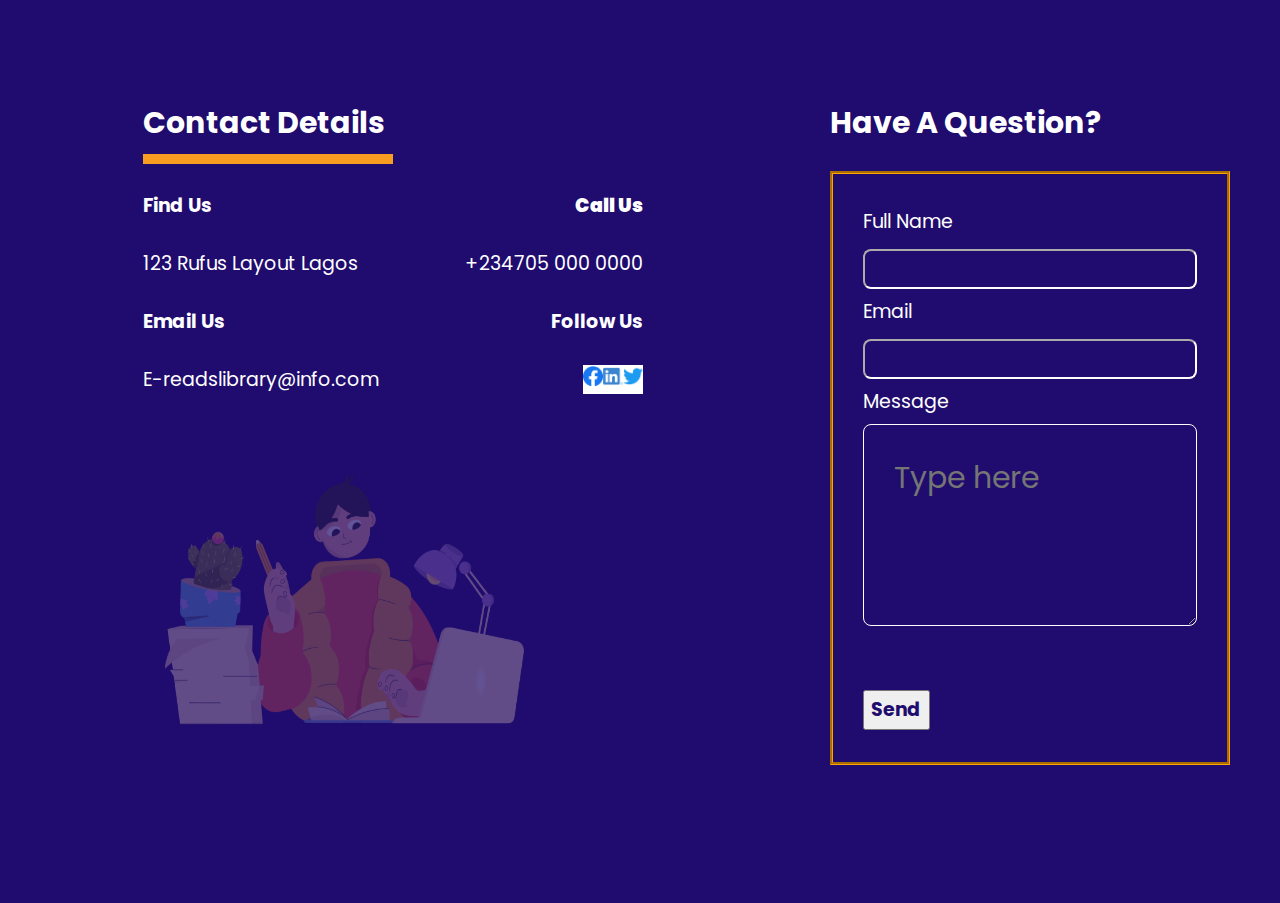
<file: Contact-Page/index.html>
<!DOCTYPE html>
<html lang="en">
<head>
    <meta charset="UTF-8">
    <meta http-equiv="X-UA-Compatible" content="IE=edge">
    <meta name="viewport" content="width=device-width, initial-scale=1.0">
    <title>Contact Page</title>
    <link href="style.css" rel="stylesheet" type="text/css" />
  <link rel="stylesheet" href="https://unicons.iconscout.com/release/v4.0.0/css/line.css"/>
</head>
<body>
    <div class="wrapper">
        <div class="left"></div>
        <div>
            <h3 class="top">Contact Details</h3> 
        <img src="Line 5.png" alt="yup" class="line">
            <div class="details">
                <span class="find"> <b><i class="uil uil-location-pin-alt"></i> Find Us </b></span> 
                <span class="contact"> <b><i class="uil uil-phone"></i> <b>Call Us</b></b> </span>
                <br><br>
                <span class="find">123 Rufus Layout Lagos</span> &nbsp;&nbsp;&nbsp;&nbsp;
                <span class="contact">+234705 000 0000</span> 
                <br> <br>
                <span class="find"> <b><i class="uil uil-envelope-alt"></i></i> Email Us </b> </span> 
                <span class="contact"> <b><i class="uil uil-share-alt"></i></i> Follow Us</b>  </span> 
                <br><br>
                <div>
                    <span class="find" id=>E-readslibrary@info.com</span>
                    <span class="contact" id="pop"><img src="Facebookk.png" alt="hey" id="yeel"><img src="linkedin.png" alt="yo" id="yeel"><img src="twitter.png" alt="whatsup" id="yeel"></span>
                </div>
                <br><br>
                <img src="Education.png" alt="how" id="hi">
                </div>
           </div>
        <br><br>
        <div class="right">
            <h3 class="top">Have A Question? <i class="uil uil-times" id="time"></i></h3>
            <br>
            <div class="yellow">
                <div class="normal">
                    <div class="bottom">
                    <span>Full Name</span>
                    <br>
                    <input type="text" id="text">
                    <br>
                    <span>Email</span>
                    <br>
                    <input type="text" id="text">
                    <br>
                    <span>Message</span>
                    <br>
                    <textarea id="name" name="message" cols="30" rows="10" placeholder="Type here"></textarea>
                    <br><br>
                    <button class="click">Send</button>
                    </div>
                </div>
            </div>
        </div>
    </div>
</body>
</html>
</file>
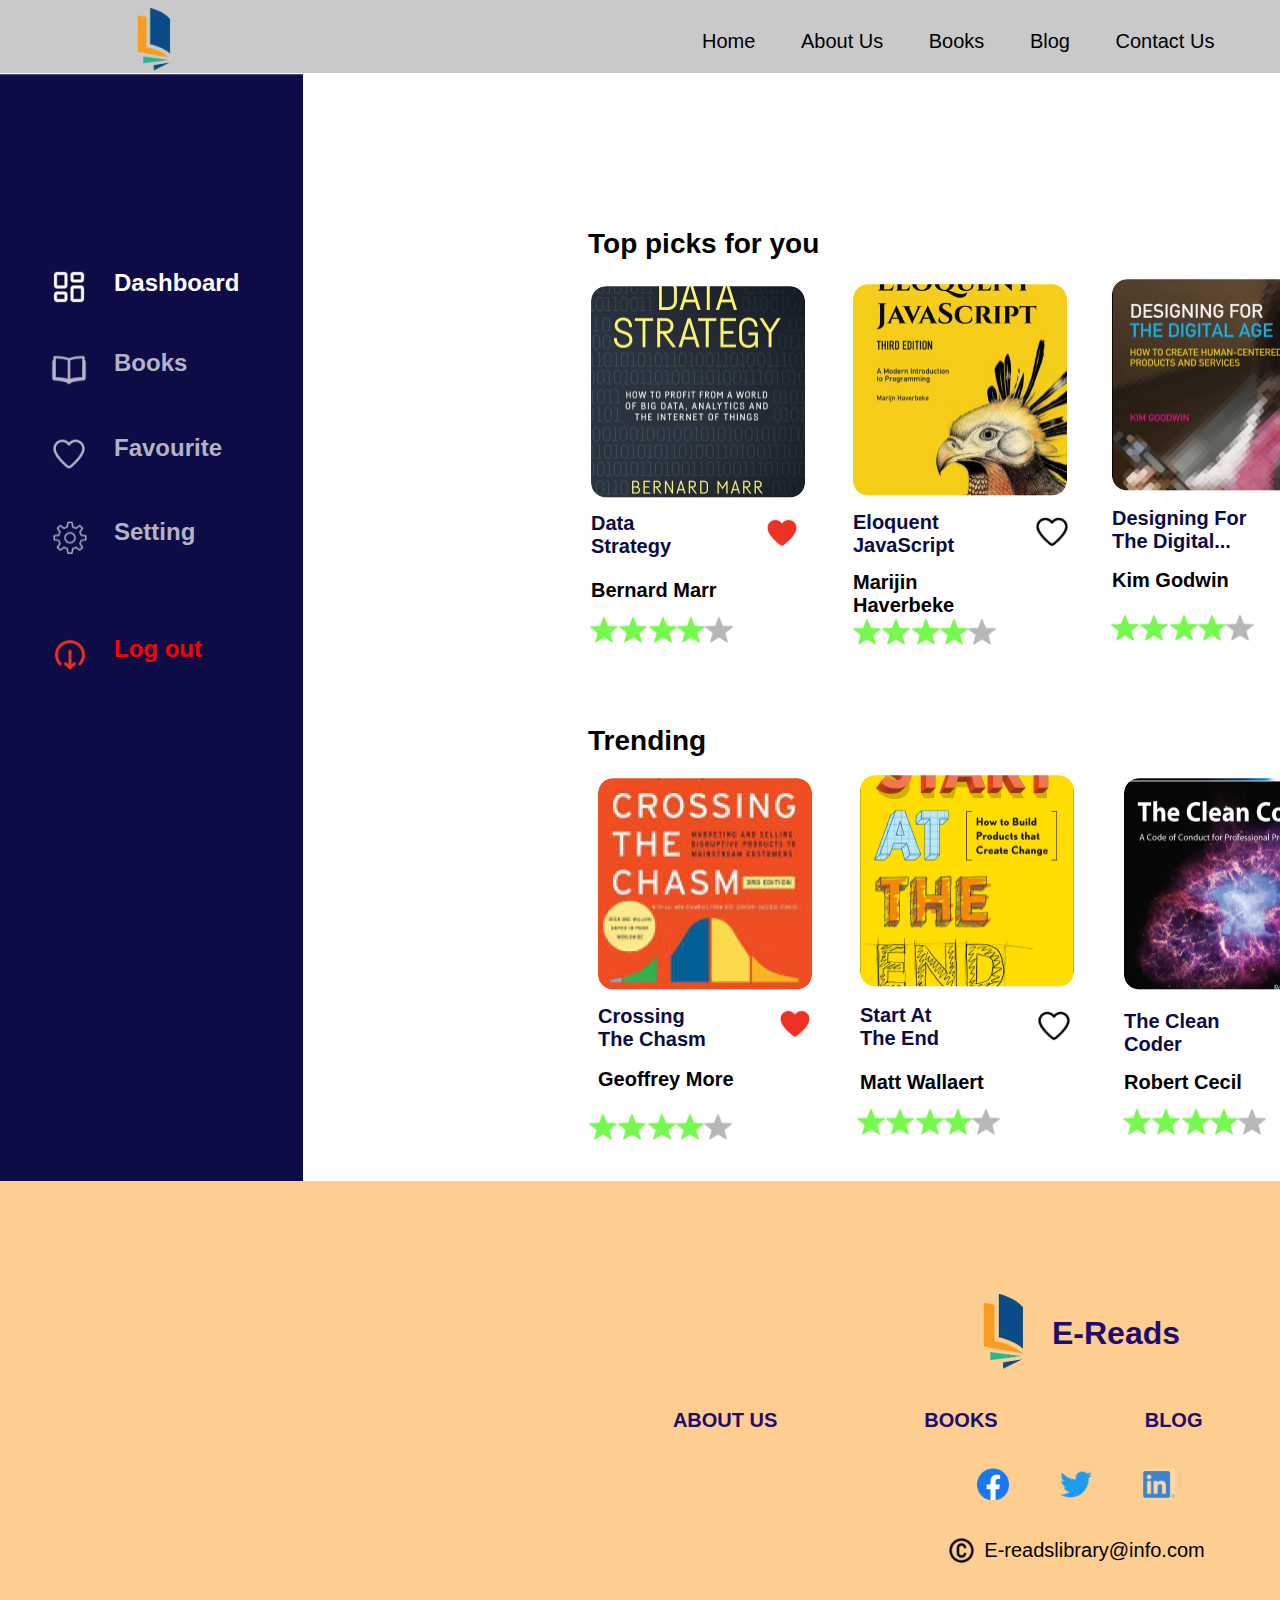
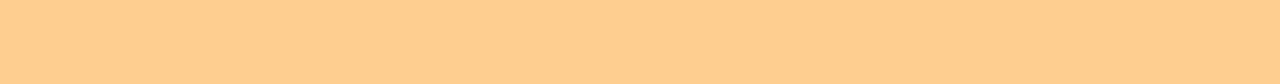
<file: Dashboard/index.html>
<!DOCTYPE html>
<html lang="en">
<head>
  <meta charset="UTF-8">
  <meta http-equiv="X-UA-Compatible" content="IE=edge">
  <meta name="viewport" content="width=device-width, initial-scale=1.0">
  <title>Dashboard</title>
  <link href="styles.css" rel="stylesheet" />
  <link rel="stylesheet" href="https://unicons.iconscout.com/release/v4.0.0/css/line.css"
  />
</head>
<body>
  
  <div>
    
    <div>
      <header>
        <nav style="text-align: right">
          <a href="/Home-page/index.html"><img src="img/logo.png" alt="logo" class="bip"></a>
          <ul class="nav">
            <li><a href="/Home-page/index.html">Home</a></li>
            <li><a href="about us">About Us</a></li>
            <li><a href="/Dashboard/index.html">Books</a></li>
            <li><a href="/Main Blog Page/index.html">Blog</a></li>
            <li><a href="/Contact-Page/index.html">Contact Us</a></li>
            <li>
              <a href="/Profile-page/index.html"><i class="uil uil-user-circle"></i></a>
            </li>
          </ul>
        </nav>
      </header>
      <div class="favourite-favourite">
        
        <div class="favourite-group2">
          
          <div class="favourite-favourites">
            <img
              src="img/Rectangle 21.png"
              alt="Rectangle211549"
              class="favourite-rectangle21"
            />
            <span class="favourite-text10"><span>Dashboard</span></span>
            <span class="favourite-text12"><span>Books</span></span>
            <span class="favourite-text14"><span>Favourite</span></span>
            <span class="favourite-text16"><span>Setting</span></span>
            <span class="favourite-text18"><span>Log out</span></span>
            <div class="favourite-frame18">
              <span class="favourite-text20"><span>Search for books</span></span>
              <img
                src="img/search.png"
                alt="Search1549"
                class="favourite-search"
              />
            </div>
            <img
              src="img/Settings.png"
              alt="Settings1549"
              class="favourite-settings"
            />
            <img
              src="img/Logout Rounded Down.png"
              alt="LogoutRoundedDown1549"
              class="favourite-logout-rounded-down"
            />
            <img
              src="img/Favorite (2).png"
              alt="Favorite1541"
              class="favourite-favorite"
            />
            <img
              src="img/Dashboard Layout (1).png"
              alt="DashboardLayout1541"
              class="favourite-dashboard-layout"
            />
            <img
              src="img/Open Book.png"
              alt="OpenBook1541"
              class="favourite-open-book"
            />
            <div class="favourite-group3">
              <img
                src="img/Book 6.png"
                alt="Rectangle321549"
                class="favourite-rectangle32"
              />
              <img
                src="img/Book 5.png"
                alt="Rectangle231549"
                class="favourite-rectangle23"
              />
              <img
                src="img/Book 4.png"
                alt="Rectangle241549"
                class="favourite-rectangle24"
              />
              <span class="favourite-text22"><span>Top picks for you</span></span>
              <span class="favourite-text24">
                <span>
                  <span>Change By</span>
                  <br />
                  <span>Design</span>
                </span>
              </span>
              <span class="favourite-text29"><span>Tim Brown</span></span>
              <span class="favourite-text31">
                <span>
                  <span>Eloquent</span>
                  <br />
                  <span>JavaScript</span>
                </span>
              </span>
              <span class="favourite-text36"><span>Marijin Haverbeke</span></span>
              <span class="favourite-text38"><span>Trending</span></span>
              <img
                src="img/Book 7.png"
                alt="Rectangle301549"
                class="favourite-rectangle30"
              />
              <img
                src="img/Book 8.png"
                alt="Rectangle291549"
                class="favourite-rectangle29"
              />
              <span class="favourite-text40">
                <span>
                  <span>Start At</span>
                  <br />
                  <span>The End</span>
                </span>
              </span>
              <span class="favourite-text45"><span>Matt Wallaert</span></span>
              <span class="favourite-text47">
                <span>
                  <span>The Clean</span>
                  <br />
                  <span>Coder</span>
                </span>
              </span>
              <span class="favourite-text52"><span>Robert Cecil</span></span>
              <span class="favourite-text54"><span>Hooked</span></span>
              <span class="favourite-text56"><span>Nir Eyal</span></span>
              <img
                src="img/Favorite (1).png"
                alt="Favorite1549"
                class="favourite-favorite1"
              />
              <img
                src="img/Favorite (1).png"
                alt="Favorite1549"
                class="favourite-favorite2"
              />
              <img
                src="img/Heart.png"
                alt="Favorite1541"
                class="favourite-favorite3"
              />
              <img
                src="img/Favorite (1).png"
                alt="Favorite1549"
                class="favourite-favorite4"
              />
              <img
                src="img/Heart.png"
                alt="Heart1549"
                class="favourite-heart"
              />
              <img
                src="img/Favorite (1).png"
                alt="Heart1541"
                class="favourite-heart1"
              />
              <img
                src="img/Favorite (1).png"
                alt="Heart1541"
                class="favourite-heart2"
              />
              <img
                src="img/Favorite (1).png"
                alt="Heart1541"
                class="favourite-heart3"
              />
              <img
                src="img/Star (1).png"
                alt="Star1549"
                class="favourite-star"
              />
              <img
                src="img/Star.png"
                alt="Star1549"
                class="favourite-star01"
              />
              <img
                src="img/Star.png"
                alt="Star1549"
                class="favourite-star02"
              />
              <img
                src="img/Star.png"
                alt="Star1549"
                class="favourite-star03"
              />
              <img
                src="img/Star.png"
                alt="Star1549"
                class="favourite-star04"
              />
              <div class="favourite-star-rating">
                <img
                  src="img/Star (1).png"
                  alt="Star1549"
                  class="favourite-star05"
                />
                <img
                  src="img/Star.png"
                  alt="Star1549"
                  class="favourite-star06"
                />
                <img
                  src="img/Star.png"
                  alt="Star1549"
                  class="favourite-star07"
                />
                <img
                  src="img/Star.png"
                  alt="Star1549"
                  class="favourite-star08"
                />
                <img
                  src="img/Star.png"
                  alt="Star1549"
                  class="favourite-star09"
                />
              </div>
              <div class="favourite-star-rating1">
                <img
                  src="img/Star (1).png"
                  alt="Star1549"
                  class="favourite-star10"
                />
                <img
                  src="img/Star.png"
                  alt="Star1549"
                  class="favourite-star11"
                />
                <img
                  src="img/Star.png"
                  alt="Star1549"
                  class="favourite-star12"
                />
                <img
                  src="img/Star.png"
                  alt="Star1549"
                  class="favourite-star13"
                />
                <img
                  src="img/Star.png"
                  alt="Star1549"
                  class="favourite-star14"
                />
              </div>
              <div class="favourite-star-rating2">
                <img
                  src="img/Star (1).png"
                  alt="Star1549"
                  class="favourite-star15"
                />
                <img
                  src="img/Star.png"
                  alt="Star1549"
                  class="favourite-star16"
                />
                <img
                  src="img/Star.png"
                  alt="Star1549"
                  class="favourite-star17"
                />
                <img
                  src="img/Star.png"
                  alt="Star1549"
                  class="favourite-star18"
                />
                <img
                  src="img/Star.png"
                  alt="Star1541"
                  class="favourite-star19"
                />
              </div>
              <div class="favourite-star-rating3">
                <img
                  src="img/Star (1).png"
                  alt="Star1541"
                  class="favourite-star20"
                />
                <img
                  src="img/Star.png"
                  alt="Star1541"
                  class="favourite-star21"
                />
                <img
                  src="img/Star.png"
                  alt="Star1541"
                  class="favourite-star22"
                />
                <img
                  src="img/Star.png"
                  alt="Star1541"
                  class="favourite-star23"
                />
                <img
                  src="img/Star.png"
                  alt="Star1541"
                  class="favourite-star24"
                />
              </div>
              <img
                src="img/Book 3.png"
                alt="Rectangle351549"
                class="favourite-rectangle35"
              />
              <span class="favourite-text58">
                <span>
                  <span>Data</span>
                  <br />
                  <span>Strategy</span>
                </span>
              </span>
              <span class="favourite-text63"><span>Bernard Marr</span></span>
              <div class="favourite-star-rating4">
                <img
                  src="img/Star (1).png"
                  alt="Star1541"
                  class="favourite-star25"
                />
                <img
                  src="img/Star.png"
                  alt="Star1541"
                  class="favourite-star26"
                />
                <img
                  src="img/Star.png"
                  alt="Star1541"
                  class="favourite-star27"
                />
                <img
                  src="img/Star.png"
                  alt="Star1541"
                  class="favourite-star28"
                />
                <img
                  src="img/Star.png"
                  alt="Star1541"
                  class="favourite-star29"
                />
              </div>
              <img
                src="img/Book 1.png"
                alt="Rectangle341541"
                class="favourite-rectangle34"
              />
              <span class="favourite-text65">
                <span>
                  <span>Crossing</span>
                  <br />
                  <span>The Chasm</span>
                </span>
              </span>
              <span class="favourite-text70"><span>Geoffrey More</span></span>
              <div class="favourite-star-rating5">
                <img
                  src="img/Star (1).png"
                  alt="Star1541"
                  class="favourite-star30"
                />
                <img
                  src="img/Star.png"
                  alt="Star1541"
                  class="favourite-star31"
                />
                <img
                  src="img/Star.png"
                  alt="Star1541"
                  class="favourite-star32"
                />
                <img
                  src="img/Star.png"
                  alt="Star1541"
                  class="favourite-star33"
                />
                <img
                  src="img/Star.png"
                  alt="Star1541"
                  class="favourite-star34"
                />
              </div>
              <img
                src="img/Book 2.png"
                alt="Rectangle221549"
                class="favourite-rectangle22"
              />
              <span class="favourite-text72">
                <span>
                  <span>Designing For</span>
                  <br />
                  <span>The Digital...</span>
                </span>
              </span>
              <span class="favourite-text77"><span>Kim Godwin</span></span>
              <div class="favourite-star-rating6">
                <img
                  src="img/Star (1).png"
                  alt="Star1549"
                  class="favourite-star35"
                />
                <img
                  src="img/Star.png"
                  alt="Star1549"
                  class="favourite-star36"
                />
                <img
                  src="img/Star.png"
                  alt="Star1549"
                  class="favourite-star37"
                />
                <img
                  src="img/Star.png"
                  alt="Star1549"
                  class="favourite-star38"
                />
                <img
                  src="img/Star.png"
                  alt="Star1549"
                  class="favourite-star39"
                />
              </div>
            </div>
          </div>
          <div class="favourite-footer">
            <div class="favourite-frame44">
              <img
                src="img/logo.png"
                alt="EReadsLogo1721"
                class="favourite-e-reads-logo1"
              />
              <span class="favourite-text79"><span>E-Reads</span></span>
            </div>
            <h3 class="favourite-footerbuttons">
              <span class="favourite-text81"><span>ABOUT US</span></span>
              <span class="favourite-text83"><span>BOOKS</span></span>
              <span class="favourite-text85"><span>BLOG</span></span>
              <span class="favourite-text87"><span>CONTACT US</span></span>
            </h3>
            <div class="favourite-socialmediafooter">
              <img
                src="img/Facebookk.png"
                alt="Facebookpng1721"
                class="favourite-facebookpng"
              />
              <img
                src="img/twitter.png"
                alt="Twitterpng1721"
                class="favourite-twitterpng"
              />
              <img
                src="img/linkedin.png"
                alt="LinkedInpng1721"
                class="favourite-linked-inpng"
              />
            </div>
            <div class="favourite-copyrightfooter">
              <img
                src="img/dang.png"
                alt="CopyrightAllRightsReserved1721"
                class="favourite-copyright-all-rights-reserved"
              />
              <span class="favourite-text89">
                <span>E-readslibrary@info.com</span>
              </span>
            </div>
          </div>
        </div>
      </div>
    </div>
  </div>
  

</body>
</html>
</file>
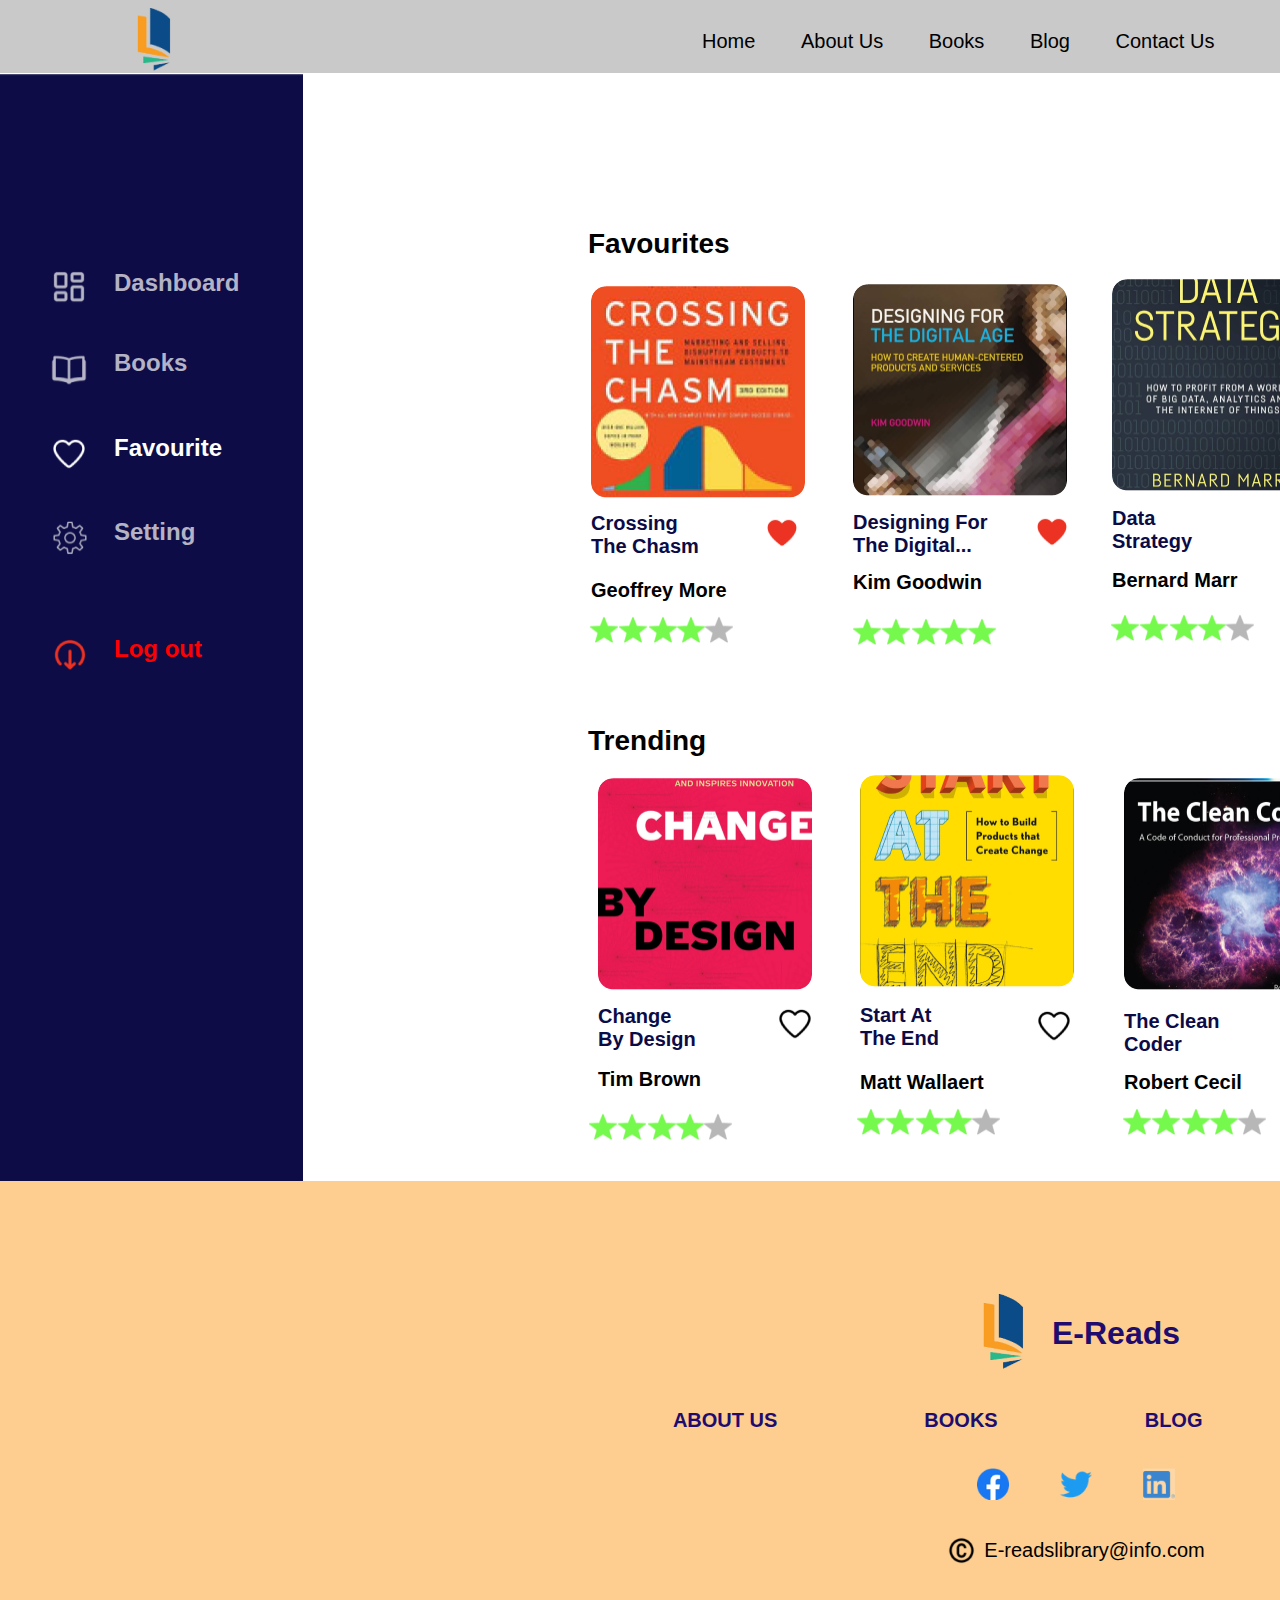
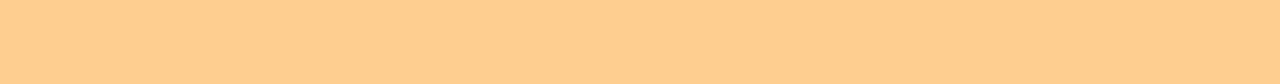
<file: Favourite/index.html>
<!DOCTYPE html>
<html lang="en">
<head>
  <meta charset="UTF-8">
  <meta http-equiv="X-UA-Compatible" content="IE=edge">
  <meta name="viewport" content="width=device-width, initial-scale=1.0">
  <title>Favourite</title>
  <link href="style.css" rel="stylesheet" />
  <link rel="stylesheet" href="https://unicons.iconscout.com/release/v4.0.0/css/line.css"
  />
</head>
<body>
  
  <div>
    
    <div>
      <header>
        <nav style="text-align: right">
          <a href="/Home-page/index.html"><img src="img/logo.png" alt="logo" class="bip"></a>
          <ul class="nav">
            <li><a href="/Home-page/index.html">Home</a></li>
            <li><a href="about us">About Us</a></li>
            <li><a href="/Dashboard/index.html">Books</a></li>
            <li><a href="/Main Blog Page/index.html">Blog</a></li>
            <li><a href="contact us">Contact Us</a></li>
            <li>
              <a href="/Profile-page/index.html"><i class="uil uil-user-circle"></i></a>
            </li>
          </ul>
        </nav>
      </header>
      <div class="favourite-favourite">
        
        <div class="favourite-group2">
          
          <div class="favourite-favourites">
            <img
              src="img/Rectangle 21.png"
              alt="Rectangle211549"
              class="favourite-rectangle21"
            />
            <span class="favourite-text10"><span>Dashboard</span></span>
            <span class="favourite-text12"><span>Books</span></span>
            <span class="favourite-text14"><span>Favourite</span></span>
            <span class="favourite-text16"><span>Setting</span></span>
            <span class="favourite-text18"><span>Log out</span></span>
            <div class="favourite-frame18">
              <span class="favourite-text20"><span>Search for books</span></span>
              <img
                src="img/search.png"
                alt="Search1549"
                class="favourite-search"
              />
            </div>
            <img
              src="img/Settings.png"
              alt="Settings1549"
              class="favourite-settings"
            />
            <img
              src="img/Logout Rounded Down.png"
              alt="LogoutRoundedDown1549"
              class="favourite-logout-rounded-down"
            />
            <img
              src="img/Favorite.png"
              alt="Favorite1541"
              class="favourite-favorite"
            />
            <img
              src="img/Dashboard Layout.png"
              alt="DashboardLayout1541"
              class="favourite-dashboard-layout"
            />
            <img
              src="img/Open Book.png"
              alt="OpenBook1541"
              class="favourite-open-book"
            />
            <div class="favourite-group3">
              <img
                src="img/Book 6.png"
                alt="Rectangle321549"
                class="favourite-rectangle32"
              />
              <img
                src="img/Book 4.png"
                alt="Rectangle231549"
                class="favourite-rectangle23"
              />
              <img
                src="img/Book 2.png"
                alt="Rectangle241549"
                class="favourite-rectangle24"
              />
              <span class="favourite-text22"><span>Favourites</span></span>
              <span class="favourite-text24">
                <span>
                  <span>Eloquent</span>
                  <br />
                  <span>Javascript</span>
                </span>
              </span>
              <span class="favourite-text29"><span>Marijin Haverbeke</span></span>
              <span class="favourite-text31">
                <span>
                  <span>Designing For</span>
                  <br />
                  <span>The Digital...</span>
                </span>
              </span>
              <span class="favourite-text36"><span>Kim Goodwin</span></span>
              <span class="favourite-text38"><span>Trending</span></span>
              <img
                src="img/Book 7.png"
                alt="Rectangle301549"
                class="favourite-rectangle30"
              />
              <img
                src="img/Book 8.png"
                alt="Rectangle291549"
                class="favourite-rectangle29"
              />
              <span class="favourite-text40">
                <span>
                  <span>Start At</span>
                  <br />
                  <span>The End</span>
                </span>
              </span>
              <span class="favourite-text45"><span>Matt Wallaert</span></span>
              <span class="favourite-text47">
                <span>
                  <span>The Clean</span>
                  <br />
                  <span>Coder</span>
                </span>
              </span>
              <span class="favourite-text52"><span>Robert Cecil</span></span>
              <span class="favourite-text54"><span>Hooked</span></span>
              <span class="favourite-text56"><span>Nir Eyal</span></span>
              <img
                src="img/Favorite (1).png"
                alt="Favorite1549"
                class="favourite-favorite1"
              />
              <img
                src="img/Favorite (1).png"
                alt="Favorite1549"
                class="favourite-favorite2"
              />
              <img
                src="img/Favorite (1).png"
                alt="Favorite1541"
                class="favourite-favorite3"
              />
              <img
                src="img/Favorite (1).png"
                alt="Favorite1549"
                class="favourite-favorite4"
              />
              <img
                src="img/Heart.png"
                alt="Heart1549"
                class="favourite-heart"
              />
              <img
                src="img/Heart.png"
                alt="Heart1541"
                class="favourite-heart1"
              />
              <img
                src="img/Heart.png"
                alt="Heart1541"
                class="favourite-heart2"
              />
              <img
                src="img/Heart.png"
                alt="Heart1541"
                class="favourite-heart3"
              />
              <img
                src="img/Star (1).png"
                alt="Star1549"
                class="favourite-star"
              />
              <img
                src="img/Star.png"
                alt="Star1549"
                class="favourite-star01"
              />
              <img
                src="img/Star.png"
                alt="Star1549"
                class="favourite-star02"
              />
              <img
                src="img/Star.png"
                alt="Star1549"
                class="favourite-star03"
              />
              <img
                src="img/Star.png"
                alt="Star1549"
                class="favourite-star04"
              />
              <div class="favourite-star-rating">
                <img
                  src="img/Star.png"
                  alt="Star1549"
                  class="favourite-star05"
                />
                <img
                  src="img/Star.png"
                  alt="Star1549"
                  class="favourite-star06"
                />
                <img
                  src="img/Star.png"
                  alt="Star1549"
                  class="favourite-star07"
                />
                <img
                  src="img/Star.png"
                  alt="Star1549"
                  class="favourite-star08"
                />
                <img
                  src="img/Star.png"
                  alt="Star1549"
                  class="favourite-star09"
                />
              </div>
              <div class="favourite-star-rating1">
                <img
                  src="img/Star (1).png"
                  alt="Star1549"
                  class="favourite-star10"
                />
                <img
                  src="img/Star.png"
                  alt="Star1549"
                  class="favourite-star11"
                />
                <img
                  src="img/Star.png"
                  alt="Star1549"
                  class="favourite-star12"
                />
                <img
                  src="img/Star.png"
                  alt="Star1549"
                  class="favourite-star13"
                />
                <img
                  src="img/Star.png"
                  alt="Star1549"
                  class="favourite-star14"
                />
              </div>
              <div class="favourite-star-rating2">
                <img
                  src="img/Star (1).png"
                  alt="Star1549"
                  class="favourite-star15"
                />
                <img
                  src="img/Star.png"
                  alt="Star1549"
                  class="favourite-star16"
                />
                <img
                  src="img/Star.png"
                  alt="Star1549"
                  class="favourite-star17"
                />
                <img
                  src="img/Star.png"
                  alt="Star1549"
                  class="favourite-star18"
                />
                <img
                  src="img/Star.png"
                  alt="Star1541"
                  class="favourite-star19"
                />
              </div>
              <div class="favourite-star-rating3">
                <img
                  src="img/Star (1).png"
                  alt="Star1541"
                  class="favourite-star20"
                />
                <img
                  src="img/Star.png"
                  alt="Star1541"
                  class="favourite-star21"
                />
                <img
                  src="img/Star.png"
                  alt="Star1541"
                  class="favourite-star22"
                />
                <img
                  src="img/Star.png"
                  alt="Star1541"
                  class="favourite-star23"
                />
                <img
                  src="img/Star.png"
                  alt="Star1541"
                  class="favourite-star24"
                />
              </div>
              <img
                src="img/Book 1.png"
                alt="Rectangle351549"
                class="favourite-rectangle35"
              />
              <span class="favourite-text58">
                <span>
                  <span>Crossing</span>
                  <br />
                  <span>The Chasm</span>
                </span>
              </span>
              <span class="favourite-text63"><span>Geoffrey More</span></span>
              <div class="favourite-star-rating4">
                <img
                  src="img/Star (1).png"
                  alt="Star1541"
                  class="favourite-star25"
                />
                <img
                  src="img/Star.png"
                  alt="Star1541"
                  class="favourite-star26"
                />
                <img
                  src="img/Star.png"
                  alt="Star1541"
                  class="favourite-star27"
                />
                <img
                  src="img/Star.png"
                  alt="Star1541"
                  class="favourite-star28"
                />
                <img
                  src="img/Star.png"
                  alt="Star1541"
                  class="favourite-star29"
                />
              </div>
              <img
                src="img/Book 5.png"
                alt="Rectangle341541"
                class="favourite-rectangle34"
              />
              <span class="favourite-text65">
                <span>
                  <span>Change</span>
                  <br />
                  <span>By Design</span>
                </span>
              </span>
              <span class="favourite-text70"><span>Tim Brown</span></span>
              <div class="favourite-star-rating5">
                <img
                  src="img/Star (1).png"
                  alt="Star1541"
                  class="favourite-star30"
                />
                <img
                  src="img/Star.png"
                  alt="Star1541"
                  class="favourite-star31"
                />
                <img
                  src="img/Star.png"
                  alt="Star1541"
                  class="favourite-star32"
                />
                <img
                  src="img/Star.png"
                  alt="Star1541"
                  class="favourite-star33"
                />
                <img
                  src="img/Star.png"
                  alt="Star1541"
                  class="favourite-star34"
                />
              </div>
              <img
                src="img/Book 3.png"
                alt="Rectangle221549"
                class="favourite-rectangle22"
              />
              <span class="favourite-text72">
                <span>
                  <span>Data</span>
                  <br />
                  <span>Strategy</span>
                </span>
              </span>
              <span class="favourite-text77"><span>Bernard Marr</span></span>
              <div class="favourite-star-rating6">
                <img
                  src="img/Star (1).png"
                  alt="Star1549"
                  class="favourite-star35"
                />
                <img
                  src="img/Star.png"
                  alt="Star1549"
                  class="favourite-star36"
                />
                <img
                  src="img/Star.png"
                  alt="Star1549"
                  class="favourite-star37"
                />
                <img
                  src="img/Star.png"
                  alt="Star1549"
                  class="favourite-star38"
                />
                <img
                  src="img/Star.png"
                  alt="Star1549"
                  class="favourite-star39"
                />
              </div>
            </div>
          </div>
          <div class="favourite-footer">
            <div class="favourite-frame44">
              <img
                src="img/logo.png"
                alt="EReadsLogo1721"
                class="favourite-e-reads-logo1"
              />
              <span class="favourite-text79"><span>E-Reads</span></span>
            </div>
            <h3 class="favourite-footerbuttons">
              <span class="favourite-text81"><span>ABOUT US</span></span>
              <span class="favourite-text83"><span>BOOKS</span></span>
              <span class="favourite-text85"><span>BLOG</span></span>
              <span class="favourite-text87"><span>CONTACT US</span></span>
            </h3>
            <div class="favourite-socialmediafooter">
              <img
                src="img/Facebookk.png"
                alt="Facebookpng1721"
                class="favourite-facebookpng"
              />
              <img
                src="img/twitter.png"
                alt="Twitterpng1721"
                class="favourite-twitterpng"
              />
              <img
                src="img/linkedin.png"
                alt="LinkedInpng1721"
                class="favourite-linked-inpng"
              />
            </div>
            <div class="favourite-copyrightfooter">
              <img
                src="img/dang.png"
                alt="CopyrightAllRightsReserved1721"
                class="favourite-copyright-all-rights-reserved"
              />
              <span class="favourite-text89">
                <span>E-readslibrary@info.com</span>
              </span>
            </div>
          </div>
        </div>
      </div>
    </div>
  </div>
  

</body>
</html>
</file>
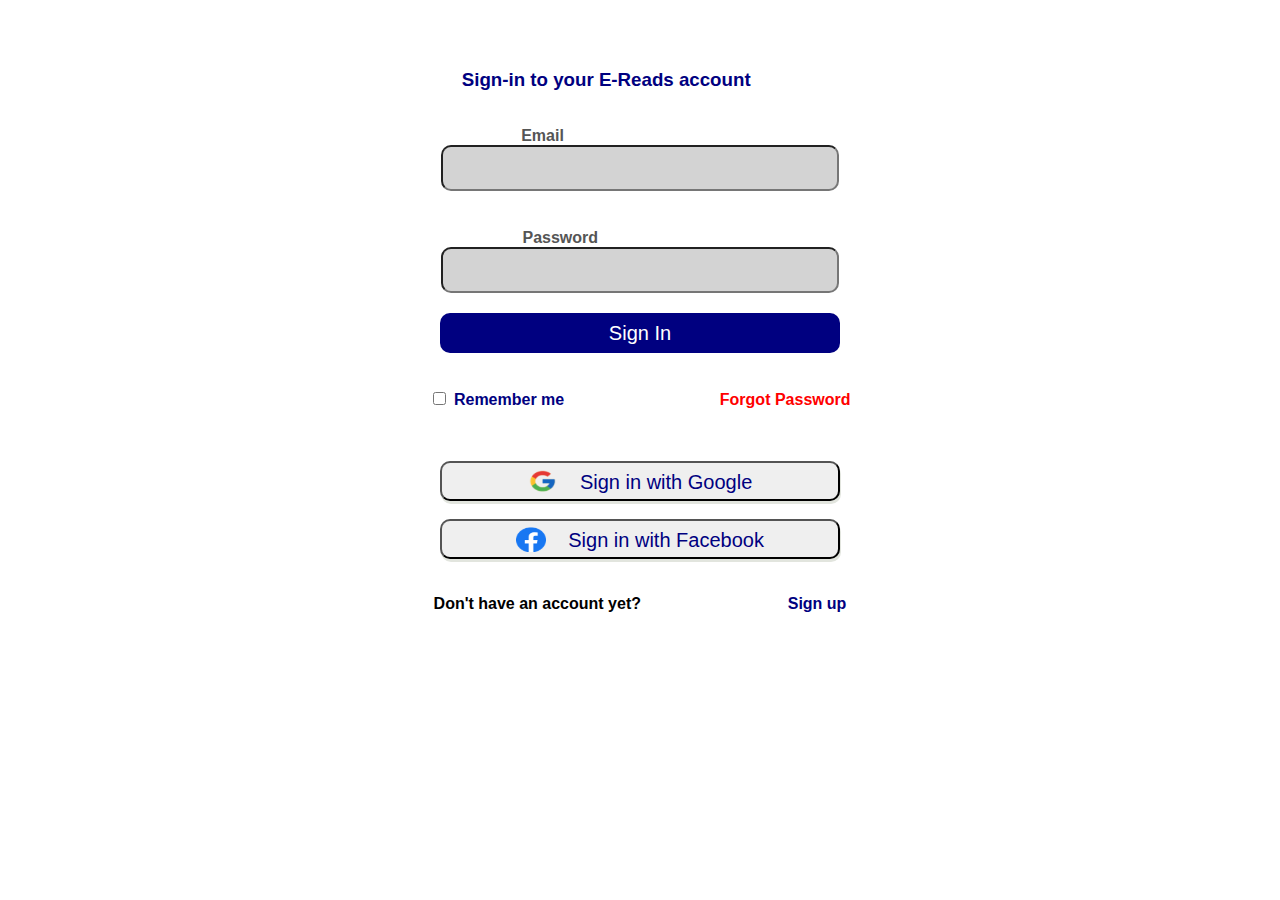
<file: Sign-in-page/index.html>
<!DOCTYPE html>
<html>

<head>
  <meta charset="utf-8">
  <meta name="viewport" content="width=device-width">
  <title>Sign-In Page</title>
  <link href="style.css" rel="stylesheet" type="text/css" />
  <link rel="stylesheet" href="https://unicons.iconscout.com/release/v4.0.0/css/line.css"/>
</head>

<body>
  <div class="container">
    <h3 id="dell">Sign-in to your E-Reads account</h3>
    <i class="uil uil-times" id="bell"></i>
    <br><br>
    <form action="">
      <span id="dell" class="email">&nbsp;&nbsp;&nbsp;&nbsp;&nbsp;&nbsp;&nbsp;&nbsp;&nbsp;&nbsp;&nbsp;&nbsp;&nbsp;Email</span> <br>
      <input type="email" id="email">
      <br><br>
      <span id="dell" class="password">&nbsp;&nbsp;&nbsp;&nbsp;&nbsp;&nbsp;&nbsp;&nbsp;&nbsp;&nbsp;&nbsp;&nbsp;&nbsp;&nbsp;&nbsp;&nbsp;&nbsp;&nbsp;&nbsp;&nbsp;&nbsp;Password</span> <br>
      <input type="password" id="password">
      <br>
      <button class="bar">Sign In</button> 
      <br> <br> <br>
      <input type="checkbox" value="lsRememberMe" id="rememberMe" > <label for="rememberMe">Remember me</label> &nbsp;&nbsp;&nbsp;&nbsp;&nbsp;&nbsp;&nbsp;&nbsp;&nbsp;&nbsp;&nbsp;&nbsp;&nbsp;&nbsp;&nbsp;&nbsp;&nbsp;&nbsp;&nbsp;&nbsp;&nbsp;&nbsp;&nbsp;&nbsp;&nbsp;&nbsp;&nbsp;&nbsp;&nbsp;&nbsp;&nbsp;&nbsp;&nbsp; <span style="color: red;" class="rem">Forgot Password</span>
      <br> <br><br>
      <button class="pin">
        <img src="Gooogle.png" class="gap">&nbsp;&nbsp;&nbsp;&nbsp;Sign in with Google
      </button>
      <br> <br>
      <a href="https://web.facebook.com/"><button class="pin">
        <img src="Facebookk.png" class="gap">&nbsp;&nbsp;&nbsp;&nbsp;Sign in with Facebook
      </button></a>
    </form>
    <br> <br>
    <span style="color:black;">Don't have an account yet?</span>&nbsp;&nbsp;&nbsp;&nbsp;&nbsp;&nbsp;&nbsp;&nbsp;&nbsp;&nbsp;&nbsp;&nbsp;&nbsp;&nbsp;&nbsp;&nbsp;&nbsp;&nbsp;&nbsp;&nbsp;&nbsp;&nbsp;&nbsp;&nbsp;&nbsp;&nbsp;&nbsp;&nbsp;&nbsp;&nbsp;&nbsp;&nbsp;
    <a href="/Sign up page/index.html">
      <span >Sign up</span>
    </a>
  </div>
  
  <script src="script.js"></script>
</body>

</html>
</file>
<file: Contact-Page/style.css>
@import url('https://fonts.googleapis.com/css2?family=Poppins:wght@300&display=swap');

*{
    margin: 0;
    padding: 0;
    box-sizing: border-box;
    list-style: none;
    font-family: "Poppins", sans-serif;
}

body {
    background-color: #200c6e;
    margin: 0;
    padding: 0;
    color: white;
}

.wrapper {
    box-sizing: border-box;
    flex-direction: row;
    margin: 50px 50px 50px 50px;
    display: flex;
    padding-top: 50px;
    justify-content: space-between;
}

.line {
    width: 250px;
    height: 10px;
}

.contact {
    float: right;
}

#hi {
    width: 80%;
    height: 40%;
}

.details {
    background-color: wte;
    width: 500px;
    height: 110%;
    font-size: 19px;
    padding-top: 20px;
}

.normal {
    background-color: back;
    width: 400px;
    border-color: orange;
    border-style: groove;
    margin-right: 0px;
    padding-top: 25px;
}

#yeel {
    height: 20px;
}

#pop {
    background-color: white;
}

.bottom {
    padding: 0px 30px 30px 30px;
    font-size: 19px;
    line-height:45px;
}

#name {
    opacity: 1;
    border-color: white;
    background-color: #200c6e;
    width: 100%;
    border-radius: 8px;
    color: white;
}

#text {
    width: 100px;
    opacity: 1;
    border-color: white;
    background-color: #200c6e;
    width: 100%;
    height: 40px;
    border-radius: 8px;
    color: white;
}

.click {
    width: 20%;
    height: 40px;
    font-size: 19px;
    font-weight: 700;
    color: #200c6e;
}

#time {
    float: right;
}

.top {
    font-size: 30px;
}

::placeholder {
    font-size: 30px;
    padding-top: 30px;
    padding-left: 30px;
}

@media screen and (max-width: 767px) {
    .wrapper {
    box-sizing: border-box;
    flex-direction: column;
    margin: 30px 30px 30px 30px;
    display: flex;
    padding-top: 30px;
    justify-content: space-between;
    }

    .details {
    background-color: wte;
    width: auto;
    height: 110%;
    font-size: 19px;
    padding-top: 20px;
    margin: 0;
    }
    
    .normal {
        background-color: back;
        width: auto;
        border-color: orange;
        border-style: groove;
        margin: auto;
        padding-top: 25px;
    }

    #name {
        opacity: 1;
        border-color: white;
        background-color: #200c6e;
        width: 100%;
        border-radius: 8px;
        color: white;
        height: 20px;
    }

    #text {
        width: 100px;
        opacity: 1;
        border-color: white;
        background-color: #200c6e;
        width: 100%;
        height: 25px;
        border-radius: 8px;
        color: white;
    }

    .click {
        width: 40%;
        height: 40px;
        font-size: 19px;
        font-weight: 700;
        border-radius: 10px;
    }

    #time {
        float: right;
        margin-right: 3px;
    }

    ::placeholder {
        margin: 0;
        padding: 0;
        font-size: 10px;
    }
}
</file>
<file: Dashboard/styles.css>
*{
  font-family: "Poppins", sans-serif;
  margin:0;
  padding:0;
  box-sizing: content-box;
  outline: none;
  border:none;
}
@import url("https://fonts.googleapis.com/css2?family=Poppins:wght@300&display=swap");
body {
  margin: 0px;
  }
  
  nav {
  position: relative;
  font-size: 20px;
  }
  
  .nav {
  list-style-type: none;
  background-color: #c9c9c9;
  margin: 0px;
  padding: 0px;
  }
  
  li {
  display: inline-block;
  margin: 1.4em 1em 1em 1em;
  }
  
  a {
  text-decoration: none;
  color: black;
  }
  
  .play {
  background-color: #200c6e;
  margin: 0;
  }
  
  .ref {
  margin: 30px;
  margin-right: 50px;
  margin-left: 50px;
  background-color: white;
  }
  
  a:hover {
  color: #4c00b0;
  }
  
  .bip {
  position: absolute;
  left: 10%;
  height: 90%;
  margin-top: 8px;
  }
.favourite-favourite {
  width: 100%;
  height: 1611px;
  display: flex;
  position: relative;
  align-items: flex-start;
  flex-shrink: 0;
  border-color: transparent;
}
.favourite-group2 {
  top: 0px;
  left: 0px;
  width: 1980px;
  height: 1611px;
  display: flex;
  padding: 0;
  position: absolute;
  align-self: auto;
  box-sizing: border-box;
  align-items: flex-start;
  flex-shrink: 1;
  border-color: transparent;
  border-style: none;
  border-width: 0;
  margin-right: 0;
  border-radius: 0px 0px 0px 0px;
  margin-bottom: 0;
  flex-direction: row;
  justify-content: flex-start;
  background-color: transparent;
}
.favourite-header {
  top: 0px;
  left: 0px;
  width: 1980px;
  height: 93.30850982666016px;
  display: flex;
  padding: 0;
  position: absolute;
  align-self: auto;
  box-sizing: border-box;
  align-items: flex-start;
  flex-shrink: 1;
  border-color: transparent;
  border-style: none;
  border-width: 0;
  border-radius: 0px 0px 0px 0px;
  flex-direction: row;
  justify-content: flex-start;
  background-color: rgba(217, 217, 217, 1);
}
.favourite-header-buttons {
  top: 37.13298034667969px;
  left: 1101.375px;
  width: 653.125px;
  height: 27.61170196533203px;
  display: flex;
  padding: 0;
  position: absolute;
  align-self: auto;
  box-sizing: border-box;
  align-items: flex-start;
  flex-shrink: 1;
  border-color: transparent;
  border-style: none;
  border-width: 0;
  border-radius: 0px 0px 0px 0px;
  flex-direction: row;
  justify-content: flex-start;
  background-color: transparent;
}
.favourite-text {
  top: 0.000044153093767818063px;
  left: 499.9373779296875px;
  color: rgba(0, 0, 0, 1);
  width: 153px;
  height: auto;
  position: absolute;
  font-size: 16px;
  align-self: auto;
  font-style: Regular;
  text-align: left;
  font-family: Inter;
  font-weight: 400;
  line-height: normal;
  font-stretch: normal;
  text-decoration: none;
}
.favourite-text02 {
  top: 0.952171802520752px;
  left: 408.4998779296875px;
  color: rgba(0, 0, 0, 1);
  width: 65px;
  height: auto;
  position: absolute;
  font-size: 16px;
  align-self: auto;
  font-style: Regular;
  text-align: left;
  font-family: Inter;
  font-weight: 400;
  line-height: normal;
  font-stretch: normal;
  text-decoration: none;
}
.favourite-text04 {
  top: 0.000044153093767818063px;
  left: 285.00030517578125px;
  color: rgba(0, 0, 0, 1);
  width: 91px;
  height: auto;
  position: absolute;
  font-size: 16px;
  align-self: auto;
  font-style: Regular;
  text-align: left;
  font-family: Inter;
  font-weight: 400;
  line-height: normal;
  font-stretch: normal;
  text-decoration: none;
}
.favourite-text06 {
  top: 0.000044153093767818063px;
  left: 119.93719482421875px;
  color: rgba(0, 0, 0, 1);
  width: 142px;
  height: auto;
  position: absolute;
  font-size: 16px;
  align-self: auto;
  font-style: Regular;
  text-align: left;
  font-family: Inter;
  font-weight: 400;
  line-height: normal;
  font-stretch: normal;
  text-decoration: none;
}
.favourite-text08 {
  color: rgba(31, 11, 110, 1);
  width: 94px;
  height: auto;
  position: absolute;
  font-size: 16px;
  align-self: auto;
  font-style: Regular;
  text-align: left;
  font-family: Inter;
  font-weight: 400;
  line-height: normal;
  font-stretch: normal;
  text-decoration: none;
}
.favourite-e-reads-logo {
  top: 18.090425491333008px;
  left: 207.625px;
  width: 95px;
  height: 75px;
  position: absolute;
  border-color: transparent;
}
.favourite-user-circle-outline {
  top: 31.42021369934082px;
  left: 1749px;
  width: 44px;
  height: 30px;
  position: absolute;
}
.favourite-favourites {
  top: 1.3085098266601562px;
  left: -9.094947017729282e-13px;
  width: 1980px;
  height: 1106.372314453125px;
  display: flex;
  overflow: hidden;
  position: absolute;
  align-items: flex-start;
  flex-shrink: 0;
  border-color: transparent;
  background-color: rgba(255, 255, 255, 0.7);
}
.favourite-rectangle21 {
  top: 0px;
  left: 0px;
  width: 303px;
  height: 1162px;
  position: absolute;
  border-color: transparent;
}
.favourite-text10 {
  top: 195px;
  left: 114px;
  color: rgba(255, 255, 255, 1);
  width: 138px;
  height: auto;
  position: absolute;
  font-size: 24px;
  align-self: auto;
  font-style: Bold;
  text-align: left;
  font-family: Poppins;
  font-weight: 700;
  line-height: normal;
  font-stretch: normal;
  margin-right: 0;
  margin-bottom: 0;
  text-decoration: none;
}
.favourite-text12 {
  top: 275px;
  left: 114px;
  color: rgba(255, 255, 255, 0.699999988079071);
  width: 88px;
  height: auto;
  position: absolute;
  font-size: 24px;
  align-self: auto;
  font-style: Bold;
  text-align: left;
  font-family: Poppins;
  font-weight: 700;
  line-height: normal;
  font-stretch: normal;
  margin-right: 0;
  margin-bottom: 0;
  text-decoration: none;
}
.favourite-text14 {
  top: 360px;
  left: 114px;
  color: rgba(255, 255, 255, 0.699999988079071);
  width: 138px;
  height: auto;
  position: absolute;
  font-size: 24px;
  align-self: auto;
  font-style: Bold;
  text-align: left;
  font-family: Poppins;
  font-weight: 700;
  line-height: normal;
  font-stretch: normal;
  margin-right: 0;
  margin-bottom: 0;
  text-decoration: none;
}
.favourite-text16 {
  top: 444px;
  left: 114px;
  color: rgba(255, 255, 255, 0.699999988079071);
  width: 104px;
  height: auto;
  position: absolute;
  font-size: 24px;
  align-self: auto;
  font-style: Bold;
  text-align: left;
  font-family: Poppins;
  font-weight: 700;
  line-height: normal;
  font-stretch: normal;
  margin-right: 0;
  margin-bottom: 0;
  text-decoration: none;
}
.favourite-text18 {
  top: 561px;
  left: 114px;
  color: rgba(255, 0, 0, 1);
  width: 104px;
  height: auto;
  position: absolute;
  font-size: 24px;
  align-self: auto;
  font-style: Bold;
  text-align: left;
  font-family: Poppins;
  font-weight: 700;
  line-height: normal;
  font-stretch: normal;
  margin-right: 0;
  margin-bottom: 0;
  text-decoration: none;
}
.favourite-frame18 {
  top: 39px;
  left: 1288px;
  width: 294px;
  display: flex;
  padding: 16px 24px;
  position: absolute;
  align-items: center;
  border-color: rgba(13, 12, 70, 1);
  border-style: solid;
  border-width: 2px;
  border-radius: 8px;
  justify-content: center;
}
.favourite-text20 {
  color: rgba(167, 167, 167, 0.5);
  height: auto;
  font-size: 24px;
  align-self: auto;
  font-style: Bold;
  text-align: left;
  font-family: Inter;
  font-weight: 700;
  line-height: normal;
  font-stretch: normal;
  margin-right: 10px;
  margin-bottom: 0;
  text-decoration: none;
}
.favourite-search {
  width: 36px;
  height: 29px;
  position: relative;
}
.favourite-settings {
  top: 446px;
  left: 52px;
  width: 36px;
  height: 36px;
  position: absolute;
  border-color: transparent;
}
.favourite-logout-rounded-down {
  top: 563px;
  left: 52px;
  width: 36px;
  height: 36px;
  position: absolute;
  border-color: transparent;
}
.favourite-favorite {
  top: 362px;
  left: 51px;
  width: 36px;
  height: 36px;
  position: absolute;
  border-color: transparent;
}
.favourite-dashboard-layout {
  top: 195px;
  left: 51px;
  width: 36px;
  height: 36px;
  position: absolute;
  border-color: transparent;
}
.favourite-open-book {
  top: 277px;
  left: 51px;
  width: 36px;
  height: 36px;
  position: absolute;
  border-color: transparent;
}
.favourite-group3 {
  top: 154px;
  left: 588px;
  width: 1014px;
  height: 913px;
  display: flex;
  padding: 0;
  position: absolute;
  align-self: auto;
  box-sizing: border-box;
  align-items: flex-start;
  flex-shrink: 1;
  border-color: transparent;
  border-style: none;
  border-width: 0;
  margin-right: 0;
  border-radius: 0px 0px 0px 0px;
  margin-bottom: 0;
  flex-direction: row;
  justify-content: flex-start;
  background-color: transparent;
}
.favourite-rectangle32 {
  top: 547px;
  left: 272px;
  width: 214px;
  height: 212px;
  position: absolute;
  border-color: transparent;
  border-radius: 15px;
}
.favourite-rectangle23 {
  top: 51px;
  left: 780px;
  width: 214px;
  height: 212px;
  position: absolute;
  border-color: transparent;
  border-radius: 15px;
}
.favourite-rectangle24 {
  top: 56px;
  left: 265px;
  width: 214px;
  height: 212px;
  position: absolute;
  border-color: transparent;
  border-radius: 15px;
}
.favourite-text22 {
  color: rgba(0, 0, 0, 1);
  height: auto;
  position: absolute;
  font-size: 28px;
  align-self: auto;
  font-style: Bold;
  text-align: left;
  font-family: Inter;
  font-weight: 700;
  line-height: normal;
  font-stretch: normal;
  text-decoration: none;
}
.favourite-text24 {
  top: 281px;
  left: 778px;
  color: rgba(12, 11, 70, 1);
  width: 121px;
  height: auto;
  position: absolute;
  font-size: 20px;
  align-self: auto;
  font-style: Bold;
  text-align: left;
  font-family: Inter;
  font-weight: 700;
  line-height: normal;
  font-stretch: normal;
  text-decoration: none;
}
.favourite-text29 {
  top: 339px;
  left: 776px;
  color: rgba(0, 0, 0, 1);
  width: 177px;
  height: auto;
  position: absolute;
  font-size: 20px;
  align-self: auto;
  font-style: Bold;
  text-align: left;
  font-family: Inter;
  font-weight: 700;
  line-height: normal;
  font-stretch: normal;
  text-decoration: none;
}
.favourite-text31 {
  top: 283px;
  left: 265px;
  color: rgba(12, 11, 70, 1);
  width: 181px;
  height: auto;
  position: absolute;
  font-size: 20px;
  align-self: auto;
  font-style: Bold;
  text-align: left;
  font-family: Inter;
  font-weight: 700;
  line-height: normal;
  font-stretch: normal;
  text-decoration: none;
}
.favourite-text36 {
  top: 343px;
  left: 265px;
  color: rgba(0, 0, 0, 1);
  width: 131px;
  height: auto;
  position: absolute;
  font-size: 20px;
  align-self: auto;
  font-style: Bold;
  text-align: left;
  font-family: Inter;
  font-weight: 700;
  line-height: normal;
  font-stretch: normal;
  text-decoration: none;
}
.favourite-text38 {
  top: 497px;
  color: rgba(0, 0, 0, 1);
  height: auto;
  position: absolute;
  font-size: 28px;
  align-self: auto;
  font-style: Bold;
  text-align: left;
  font-family: Inter;
  font-weight: 700;
  line-height: normal;
  font-stretch: normal;
  text-decoration: none;
}
.favourite-rectangle30 {
  top: 550px;
  left: 536px;
  width: 214px;
  height: 212px;
  position: absolute;
  border-color: transparent;
  border-radius: 15px;
}
.favourite-rectangle29 {
  top: 550px;
  left: 793px;
  width: 214px;
  height: 212px;
  position: absolute;
  border-color: transparent;
  border-radius: 15px;
}
.favourite-text40 {
  top: 776px;
  left: 272px;
  color: rgba(12, 11, 70, 1);
  width: 92px;
  height: auto;
  position: absolute;
  font-size: 20px;
  align-self: auto;
  font-style: Bold;
  text-align: left;
  font-family: Inter;
  font-weight: 700;
  line-height: normal;
  font-stretch: normal;
  text-decoration: none;
}
.favourite-text45 {
  top: 843px;
  left: 272px;
  color: rgba(0, 0, 0, 1);
  width: 133px;
  height: auto;
  position: absolute;
  font-size: 20px;
  align-self: auto;
  font-style: Bold;
  text-align: left;
  font-family: Inter;
  font-weight: 700;
  line-height: normal;
  font-stretch: normal;
  text-decoration: none;
}
.favourite-text47 {
  top: 782px;
  left: 536px;
  color: rgba(12, 11, 70, 1);
  width: 121px;
  height: auto;
  position: absolute;
  font-size: 20px;
  align-self: auto;
  font-style: Bold;
  text-align: left;
  font-family: Inter;
  font-weight: 700;
  line-height: normal;
  font-stretch: normal;
  text-decoration: none;
}
.favourite-text52 {
  top: 843px;
  left: 536px;
  color: rgba(0, 0, 0, 1);
  width: 155px;
  height: auto;
  position: absolute;
  font-size: 20px;
  align-self: auto;
  font-style: Bold;
  text-align: left;
  font-family: Inter;
  font-weight: 700;
  line-height: normal;
  font-stretch: normal;
  text-decoration: none;
}
.favourite-text54 {
  top: 782px;
  left: 799px;
  color: rgba(12, 11, 70, 1);
  height: auto;
  position: absolute;
  font-size: 20px;
  align-self: auto;
  font-style: Bold;
  text-align: left;
  font-family: Inter;
  font-weight: 700;
  line-height: normal;
  font-stretch: normal;
  text-decoration: none;
}
.favourite-text56 {
  top: 843px;
  left: 799px;
  color: rgba(0, 0, 0, 1);
  height: auto;
  position: absolute;
  font-size: 20px;
  align-self: auto;
  font-style: Bold;
  text-align: left;
  font-family: Inter;
  font-weight: 700;
  line-height: normal;
  font-stretch: normal;
  text-decoration: none;
}
.favourite-favorite1 {
  top: 780px;
  left: 716px;
  width: 36px;
  height: 36px;
  position: absolute;
  border-color: transparent;
}
.favourite-favorite2 {
  top: 780px;
  left: 448px;
  width: 36px;
  height: 36px;
  position: absolute;
  border-color: transparent;
}
.favourite-favorite3 {
  top: 778px;
  left: 189px;
  width: 36px;
  height: 36px;
  position: absolute;
  border-color: transparent;
}
.favourite-favorite4 {
  top: 780px;
  left: 978px;
  width: 36px;
  height: 36px;
  position: absolute;
  border-color: transparent;
}
.favourite-heart {
  top: 287px;
  left: 176px;
  width: 36px;
  height: 36px;
  position: absolute;
  border-color: transparent;
}
.favourite-heart1 {
  top: 286px;
  left: 446px;
  width: 36px;
  height: 36px;
  position: absolute;
  border-color: transparent;
}
.favourite-heart2 {
  top: 287px;
  left: 702px;
  width: 36px;
  height: 36px;
  position: absolute;
  border-color: transparent;
}
.favourite-heart3 {
  top: 285px;
  left: 960px;
  width: 36px;
  height: 36px;
  position: absolute;
  border-color: transparent;
}
.favourite-star {
  top: 386px;
  left: 892px;
  width: 28px;
  height: 28px;
  position: absolute;
  border-color: transparent;
}
.favourite-star01 {
  top: 386px;
  left: 777px;
  width: 28px;
  height: 28px;
  position: absolute;
  border-color: transparent;
}
.favourite-star02 {
  top: 386px;
  left: 806px;
  width: 28px;
  height: 28px;
  position: absolute;
  border-color: transparent;
}
.favourite-star03 {
  top: 386px;
  left: 836px;
  width: 28px;
  height: 28px;
  position: absolute;
  border-color: transparent;
}
.favourite-star04 {
  top: 386px;
  left: 864px;
  width: 28px;
  height: 28px;
  position: absolute;
  border-color: transparent;
}
.favourite-star-rating {
  top: 390px;
  left: 265px;
  width: 143px;
  height: 28px;
  display: flex;
  padding: 0;
  position: absolute;
  align-self: auto;
  box-sizing: border-box;
  align-items: flex-start;
  flex-shrink: 1;
  border-color: transparent;
  border-style: none;
  border-width: 0;
  border-radius: 0px 0px 0px 0px;
  flex-direction: row;
  justify-content: flex-start;
  background-color: transparent;
}
.favourite-star05 {
  top: 0px;
  left: 115px;
  width: 28px;
  height: 28px;
  position: absolute;
  border-color: transparent;
}
.favourite-star06 {
  top: 0px;
  left: 0px;
  width: 28px;
  height: 28px;
  position: absolute;
  border-color: transparent;
}
.favourite-star07 {
  top: 0px;
  left: 29px;
  width: 28px;
  height: 28px;
  position: absolute;
  border-color: transparent;
}
.favourite-star08 {
  top: 0px;
  left: 59px;
  width: 28px;
  height: 28px;
  position: absolute;
  border-color: transparent;
}
.favourite-star09 {
  top: 0px;
  left: 87px;
  width: 28px;
  height: 28px;
  position: absolute;
  border-color: transparent;
}
.favourite-star-rating1 {
  top: 880px;
  left: 803px;
  width: 143px;
  height: 28px;
  display: flex;
  padding: 0;
  position: absolute;
  align-self: auto;
  box-sizing: border-box;
  align-items: flex-start;
  flex-shrink: 1;
  border-color: transparent;
  border-style: none;
  border-width: 0;
  border-radius: 0px 0px 0px 0px;
  flex-direction: row;
  justify-content: flex-start;
  background-color: transparent;
}
.favourite-star10 {
  top: 0px;
  left: 115px;
  width: 28px;
  height: 28px;
  position: absolute;
  border-color: transparent;
}
.favourite-star11 {
  top: 0px;
  left: 0px;
  width: 28px;
  height: 28px;
  position: absolute;
  border-color: transparent;
}
.favourite-star12 {
  top: 0px;
  left: 29px;
  width: 28px;
  height: 28px;
  position: absolute;
  border-color: transparent;
}
.favourite-star13 {
  top: 0px;
  left: 59px;
  width: 28px;
  height: 28px;
  position: absolute;
  border-color: transparent;
}
.favourite-star14 {
  top: 0px;
  left: 87px;
  width: 28px;
  height: 28px;
  position: absolute;
  border-color: transparent;
}
.favourite-star-rating2 {
  top: 880px;
  left: 535px;
  width: 143px;
  height: 28px;
  display: flex;
  padding: 0;
  position: absolute;
  align-self: auto;
  box-sizing: border-box;
  align-items: flex-start;
  flex-shrink: 1;
  border-color: transparent;
  border-style: none;
  border-width: 0;
  border-radius: 0px 0px 0px 0px;
  flex-direction: row;
  justify-content: flex-start;
  background-color: transparent;
}
.favourite-star15 {
  top: 0px;
  left: 115px;
  width: 28px;
  height: 28px;
  position: absolute;
  border-color: transparent;
}
.favourite-star16 {
  top: 0px;
  left: 0px;
  width: 28px;
  height: 28px;
  position: absolute;
  border-color: transparent;
}
.favourite-star17 {
  top: 0px;
  left: 29px;
  width: 28px;
  height: 28px;
  position: absolute;
  border-color: transparent;
}
.favourite-star18 {
  top: 0px;
  left: 59px;
  width: 28px;
  height: 28px;
  position: absolute;
  border-color: transparent;
}
.favourite-star19 {
  top: 0px;
  left: 87px;
  width: 28px;
  height: 28px;
  position: absolute;
  border-color: transparent;
}
.favourite-star-rating3 {
  top: 880px;
  left: 269px;
  width: 143px;
  height: 28px;
  display: flex;
  padding: 0;
  position: absolute;
  align-self: auto;
  box-sizing: border-box;
  align-items: flex-start;
  flex-shrink: 1;
  border-color: transparent;
  border-style: none;
  border-width: 0;
  border-radius: 0px 0px 0px 0px;
  flex-direction: row;
  justify-content: flex-start;
  background-color: transparent;
}
.favourite-star20 {
  top: 0px;
  left: 115px;
  width: 28px;
  height: 28px;
  position: absolute;
  border-color: transparent;
}
.favourite-star21 {
  top: 0px;
  left: 0px;
  width: 28px;
  height: 28px;
  position: absolute;
  border-color: transparent;
}
.favourite-star22 {
  top: 0px;
  left: 29px;
  width: 28px;
  height: 28px;
  position: absolute;
  border-color: transparent;
}
.favourite-star23 {
  top: 0px;
  left: 59px;
  width: 28px;
  height: 28px;
  position: absolute;
  border-color: transparent;
}
.favourite-star24 {
  top: 0px;
  left: 87px;
  width: 28px;
  height: 28px;
  position: absolute;
  border-color: transparent;
}
.favourite-rectangle35 {
  top: 58px;
  left: 3px;
  width: 214px;
  height: 212px;
  position: absolute;
  border-color: transparent;
  border-radius: 15px;
}
.favourite-text58 {
  top: 284px;
  left: 3px;
  color: rgba(12, 11, 70, 1);
  height: auto;
  position: absolute;
  font-size: 20px;
  align-self: auto;
  font-style: Bold;
  text-align: left;
  font-family: Inter;
  font-weight: 700;
  line-height: normal;
  font-stretch: normal;
  text-decoration: none;
}
.favourite-text63 {
  top: 351px;
  left: 3px;
  color: rgba(0, 0, 0, 1);
  width: 141px;
  height: auto;
  position: absolute;
  font-size: 20px;
  align-self: auto;
  font-style: Bold;
  text-align: left;
  font-family: Inter;
  font-weight: 700;
  line-height: normal;
  font-stretch: normal;
  text-decoration: none;
}
.favourite-star-rating4 {
  top: 388px;
  left: 2px;
  width: 143px;
  height: 28px;
  display: flex;
  padding: 0;
  position: absolute;
  align-self: auto;
  box-sizing: border-box;
  align-items: flex-start;
  flex-shrink: 1;
  border-color: transparent;
  border-style: none;
  border-width: 0;
  border-radius: 0px 0px 0px 0px;
  flex-direction: row;
  justify-content: flex-start;
  background-color: transparent;
}
.favourite-star25 {
  top: 0px;
  left: 115px;
  width: 28px;
  height: 28px;
  position: absolute;
  border-color: transparent;
}
.favourite-star26 {
  top: 0px;
  left: 0px;
  width: 28px;
  height: 28px;
  position: absolute;
  border-color: transparent;
}
.favourite-star27 {
  top: 0px;
  left: 29px;
  width: 28px;
  height: 28px;
  position: absolute;
  border-color: transparent;
}
.favourite-star28 {
  top: 0px;
  left: 59px;
  width: 28px;
  height: 28px;
  position: absolute;
  border-color: transparent;
}
.favourite-star29 {
  top: 0px;
  left: 87px;
  width: 28px;
  height: 28px;
  position: absolute;
  border-color: transparent;
}
.favourite-rectangle34 {
  top: 550px;
  left: 10px;
  width: 214px;
  height: 212px;
  position: absolute;
  border-color: transparent;
  border-radius: 15px;
}
.favourite-text65 {
  top: 777px;
  left: 10px;
  color: rgba(12, 11, 70, 1);
  height: auto;
  position: absolute;
  font-size: 20px;
  align-self: auto;
  font-style: Bold;
  text-align: left;
  font-family: Inter;
  font-weight: 700;
  line-height: normal;
  font-stretch: normal;
  text-decoration: none;
}
.favourite-text70 {
  top: 840px;
  left: 10px;
  color: rgba(0, 0, 0, 1);
  height: auto;
  position: absolute;
  font-size: 20px;
  align-self: auto;
  font-style: Bold;
  text-align: left;
  font-family: Inter;
  font-weight: 700;
  line-height: normal;
  font-stretch: normal;
  text-decoration: none;
}
.favourite-star-rating5 {
  top: 885px;
  left: 1px;
  width: 143px;
  height: 28px;
  display: flex;
  padding: 0;
  position: absolute;
  align-self: auto;
  box-sizing: border-box;
  align-items: flex-start;
  flex-shrink: 1;
  border-color: transparent;
  border-style: none;
  border-width: 0;
  border-radius: 0px 0px 0px 0px;
  flex-direction: row;
  justify-content: flex-start;
  background-color: transparent;
}
.favourite-star30 {
  top: 0px;
  left: 115px;
  width: 28px;
  height: 28px;
  position: absolute;
  border-color: transparent;
}
.favourite-star31 {
  top: 0px;
  left: 0px;
  width: 28px;
  height: 28px;
  position: absolute;
  border-color: transparent;
}
.favourite-star32 {
  top: 0px;
  left: 29px;
  width: 28px;
  height: 28px;
  position: absolute;
  border-color: transparent;
}
.favourite-star33 {
  top: 0px;
  left: 59px;
  width: 28px;
  height: 28px;
  position: absolute;
  border-color: transparent;
}
.favourite-star34 {
  top: 0px;
  left: 87px;
  width: 28px;
  height: 28px;
  position: absolute;
  border-color: transparent;
}
.favourite-rectangle22 {
  top: 51px;
  left: 524px;
  width: 214px;
  height: 212px;
  position: absolute;
  border-color: transparent;
  border-radius: 15px;
}
.favourite-text72 {
  top: 279px;
  left: 524px;
  color: rgba(12, 11, 70, 1);
  height: auto;
  position: absolute;
  font-size: 20px;
  align-self: auto;
  font-style: Bold;
  text-align: left;
  font-family: Inter;
  font-weight: 700;
  line-height: normal;
  font-stretch: normal;
  text-decoration: none;
}
.favourite-text77 {
  top: 341px;
  left: 524px;
  color: rgba(0, 0, 0, 1);
  width: 129px;
  height: auto;
  position: absolute;
  font-size: 20px;
  align-self: auto;
  font-style: Bold;
  text-align: left;
  font-family: Inter;
  font-weight: 700;
  line-height: normal;
  font-stretch: normal;
  text-decoration: none;
}
.favourite-star-rating6 {
  top: 386px;
  left: 523px;
  width: 143px;
  height: 28px;
  display: flex;
  padding: 0;
  position: absolute;
  align-self: auto;
  box-sizing: border-box;
  align-items: flex-start;
  flex-shrink: 1;
  border-color: transparent;
  border-style: none;
  border-width: 0;
  border-radius: 0px 0px 0px 0px;
  flex-direction: row;
  justify-content: flex-start;
  background-color: transparent;
}
.favourite-star35 {
  top: 0px;
  left: 115px;
  width: 28px;
  height: 28px;
  position: absolute;
  border-color: transparent;
}
.favourite-star36 {
  top: 0px;
  left: 0px;
  width: 28px;
  height: 28px;
  position: absolute;
  border-color: transparent;
}
.favourite-star37 {
  top: 0px;
  left: 29px;
  width: 28px;
  height: 28px;
  position: absolute;
  border-color: transparent;
}
.favourite-star38 {
  top: 0px;
  left: 59px;
  width: 28px;
  height: 28px;
  position: absolute;
  border-color: transparent;
}
.favourite-star39 {
  top: 0px;
  left: 87px;
  width: 28px;
  height: 28px;
  position: absolute;
  border-color: transparent;
}
.favourite-footer {
  top: 1107.680908203125px;
  left: -9.094947017729282e-13px;
  width: 1980px;
  height: 503.31915283203125px;
  display: flex;
  padding: 0 86px;
  position: absolute;
  align-items: center;
  flex-shrink: 0;
  border-color: transparent;
  flex-direction: column;
  justify-content: center;
  background-color: rgba(253, 206, 143, 1);
}
.favourite-frame44 {
  display: flex;
  padding: 18px 0 0 0;
  position: relative;
  align-items: center;
  border-color: transparent;
  margin-bottom: 36px;
}
.favourite-e-reads-logo1 {
  width: 69px;
  height: 79px;
  position: relative;
  border-color: transparent;
  margin-right: 11px;
}
.favourite-text79 {
  color: rgba(32, 12, 110, 1);
  height: auto;
  font-size: 32px;
  align-self: auto;
  font-style: Bold;
  text-align: left;
  font-family: Josefin Sans;
  font-weight: 700;
  line-height: normal;
  font-stretch: normal;
  margin-right: 0;
  margin-bottom: 0;
  text-decoration: none;
}
.favourite-footerbuttons {
  display: flex;
  position: relative;
  align-items: center;
  border-color: transparent;
  margin-bottom: 36px;
  justify-content: center;
}
.favourite-text81 {
  color: rgba(32, 12, 110, 1);
  height: auto;
  font-size: 20px;
  align-self: auto;
  font-style: SemiBold;
  text-align: left;
  font-family: Poppins;
  font-weight: 600;
  line-height: normal;
  font-stretch: normal;
  margin-right: 147px;
  margin-bottom: 0;
  text-decoration: none;
}
.favourite-text83 {
  color: rgba(32, 12, 110, 1);
  height: auto;
  font-size: 20px;
  align-self: auto;
  font-style: SemiBold;
  text-align: left;
  font-family: Poppins;
  font-weight: 600;
  line-height: normal;
  font-stretch: normal;
  margin-right: 147px;
  margin-bottom: 0;
  text-decoration: none;
}
.favourite-text85 {
  color: rgba(32, 12, 110, 1);
  height: auto;
  font-size: 20px;
  align-self: auto;
  font-style: SemiBold;
  text-align: left;
  font-family: Poppins;
  font-weight: 600;
  line-height: normal;
  font-stretch: normal;
  margin-right: 147px;
  margin-bottom: 0;
  text-decoration: none;
}
.favourite-text87 {
  color: rgba(32, 12, 110, 1);
  height: auto;
  font-size: 20px;
  align-self: auto;
  font-style: SemiBold;
  text-align: left;
  font-family: Poppins;
  font-weight: 600;
  line-height: normal;
  font-stretch: normal;
  margin-right: 0;
  margin-bottom: 0;
  text-decoration: none;
}
.favourite-socialmediafooter {
  display: flex;
  position: relative;
  align-items: center;
  border-color: transparent;
  margin-bottom: 36px;
  justify-content: center;
}
.favourite-facebookpng {
  width: 32px;
  height: 32px;
  position: relative;
  border-color: transparent;
  margin-right: 51px;
}
.favourite-twitterpng {
  width: 32px;
  height: 32px;
  position: relative;
  border-color: transparent;
  margin-right: 51px;
}
.favourite-linked-inpng {
  width: 32px;
  height: 32px;
  position: relative;
  border-color: transparent;
}
.favourite-copyrightfooter {
  display: flex;
  padding: 0 0 24px 0;
  position: relative;
  align-items: center;
  border-color: transparent;
  justify-content: center;
}
.favourite-copyright-all-rights-reserved {
  width: 29px;
  height: 29px;
  position: relative;
  border-color: transparent;
  margin-right: 8px;
}
.favourite-text89 {
  color: rgba(0, 0, 0, 1);
  height: auto;
  font-size: 20px;
  align-self: auto;
  font-style: Regular;
  text-align: left;
  font-family: Poppins;
  font-weight: 400;
  line-height: normal;
  font-stretch: normal;
  margin-right: 0;
  margin-bottom: 0;
  text-decoration: none;
}
</file>
<file: Favourite/style.css>
*{
  font-family: "Poppins", sans-serif;
  margin:0;
  padding:0;
  box-sizing: content-box;
  outline: none;
  border:none;
}
@import url("https://fonts.googleapis.com/css2?family=Poppins:wght@300&display=swap");
body {
  margin: 0px;
  }
  
  nav {
  position: relative;
  font-size: 20px;
  }
  
  .nav {
  list-style-type: none;
  background-color: #c9c9c9;
  margin: 0px;
  padding: 0px;
  }
  
  li {
  display: inline-block;
  margin: 1.4em 1em 1em 1em;
  }
  
  a {
  text-decoration: none;
  color: black;
  }
  
  .play {
  background-color: #200c6e;
  margin: 0;
  }
  
  .ref {
  margin: 30px;
  margin-right: 50px;
  margin-left: 50px;
  background-color: white;
  }
  
  a:hover {
  color: #4c00b0;
  }
  
  .bip {
  position: absolute;
  left: 10%;
  height: 90%;
  margin-top: 8px;
  }
.favourite-favourite {
  width: 100%;
  height: 1611px;
  display: flex;
  position: relative;
  align-items: flex-start;
  flex-shrink: 0;
  border-color: transparent;
}
.favourite-group2 {
  top: 0px;
  left: 0px;
  width: 1980px;
  height: 1611px;
  display: flex;
  padding: 0;
  position: absolute;
  align-self: auto;
  box-sizing: border-box;
  align-items: flex-start;
  flex-shrink: 1;
  border-color: transparent;
  border-style: none;
  border-width: 0;
  margin-right: 0;
  border-radius: 0px 0px 0px 0px;
  margin-bottom: 0;
  flex-direction: row;
  justify-content: flex-start;
  background-color: transparent;
}
.favourite-header {
  top: 0px;
  left: 0px;
  width: 1980px;
  height: 93.30850982666016px;
  display: flex;
  padding: 0;
  position: absolute;
  align-self: auto;
  box-sizing: border-box;
  align-items: flex-start;
  flex-shrink: 1;
  border-color: transparent;
  border-style: none;
  border-width: 0;
  border-radius: 0px 0px 0px 0px;
  flex-direction: row;
  justify-content: flex-start;
  background-color: rgba(217, 217, 217, 1);
}
.favourite-header-buttons {
  top: 37.13298034667969px;
  left: 1101.375px;
  width: 653.125px;
  height: 27.61170196533203px;
  display: flex;
  padding: 0;
  position: absolute;
  align-self: auto;
  box-sizing: border-box;
  align-items: flex-start;
  flex-shrink: 1;
  border-color: transparent;
  border-style: none;
  border-width: 0;
  border-radius: 0px 0px 0px 0px;
  flex-direction: row;
  justify-content: flex-start;
  background-color: transparent;
}
.favourite-text {
  top: 0.000044153093767818063px;
  left: 499.9373779296875px;
  color: rgba(0, 0, 0, 1);
  width: 153px;
  height: auto;
  position: absolute;
  font-size: 16px;
  align-self: auto;
  font-style: Regular;
  text-align: left;
  font-family: Inter;
  font-weight: 400;
  line-height: normal;
  font-stretch: normal;
  text-decoration: none;
}
.favourite-text02 {
  top: 0.952171802520752px;
  left: 408.4998779296875px;
  color: rgba(0, 0, 0, 1);
  width: 65px;
  height: auto;
  position: absolute;
  font-size: 16px;
  align-self: auto;
  font-style: Regular;
  text-align: left;
  font-family: Inter;
  font-weight: 400;
  line-height: normal;
  font-stretch: normal;
  text-decoration: none;
}
.favourite-text04 {
  top: 0.000044153093767818063px;
  left: 285.00030517578125px;
  color: rgba(0, 0, 0, 1);
  width: 91px;
  height: auto;
  position: absolute;
  font-size: 16px;
  align-self: auto;
  font-style: Regular;
  text-align: left;
  font-family: Inter;
  font-weight: 400;
  line-height: normal;
  font-stretch: normal;
  text-decoration: none;
}
.favourite-text06 {
  top: 0.000044153093767818063px;
  left: 119.93719482421875px;
  color: rgba(0, 0, 0, 1);
  width: 142px;
  height: auto;
  position: absolute;
  font-size: 16px;
  align-self: auto;
  font-style: Regular;
  text-align: left;
  font-family: Inter;
  font-weight: 400;
  line-height: normal;
  font-stretch: normal;
  text-decoration: none;
}
.favourite-text08 {
  color: rgba(31, 11, 110, 1);
  width: 94px;
  height: auto;
  position: absolute;
  font-size: 16px;
  align-self: auto;
  font-style: Regular;
  text-align: left;
  font-family: Inter;
  font-weight: 400;
  line-height: normal;
  font-stretch: normal;
  text-decoration: none;
}
.favourite-e-reads-logo {
  top: 18.090425491333008px;
  left: 207.625px;
  width: 95px;
  height: 75px;
  position: absolute;
  border-color: transparent;
}
.favourite-user-circle-outline {
  top: 31.42021369934082px;
  left: 1749px;
  width: 44px;
  height: 30px;
  position: absolute;
}
.favourite-favourites {
  top: 1.3085098266601562px;
  left: -9.094947017729282e-13px;
  width: 1980px;
  height: 1106.372314453125px;
  display: flex;
  overflow: hidden;
  position: absolute;
  align-items: flex-start;
  flex-shrink: 0;
  border-color: transparent;
  background-color: rgba(255, 255, 255, 1);
}
.favourite-rectangle21 {
  top: 0px;
  left: 0px;
  width: 303px;
  height: 1162px;
  position: absolute;
  border-color: transparent;
}
.favourite-text10 {
  top: 195px;
  left: 114px;
  color: rgba(255, 255, 255, 0.699999988079071);
  width: 138px;
  height: auto;
  position: absolute;
  font-size: 24px;
  align-self: auto;
  font-style: Bold;
  text-align: left;
  font-family: Poppins;
  font-weight: 700;
  line-height: normal;
  font-stretch: normal;
  margin-right: 0;
  margin-bottom: 0;
  text-decoration: none;
}
.favourite-text12 {
  top: 275px;
  left: 114px;
  color: rgba(255, 255, 255, 0.699999988079071);
  width: 88px;
  height: auto;
  position: absolute;
  font-size: 24px;
  align-self: auto;
  font-style: Bold;
  text-align: left;
  font-family: Poppins;
  font-weight: 700;
  line-height: normal;
  font-stretch: normal;
  margin-right: 0;
  margin-bottom: 0;
  text-decoration: none;
}
.favourite-text14 {
  top: 360px;
  left: 114px;
  color: rgba(255, 255, 255, 1);
  width: 138px;
  height: auto;
  position: absolute;
  font-size: 24px;
  align-self: auto;
  font-style: Bold;
  text-align: left;
  font-family: Poppins;
  font-weight: 700;
  line-height: normal;
  font-stretch: normal;
  margin-right: 0;
  margin-bottom: 0;
  text-decoration: none;
}
.favourite-text16 {
  top: 444px;
  left: 114px;
  color: rgba(255, 255, 255, 0.699999988079071);
  width: 104px;
  height: auto;
  position: absolute;
  font-size: 24px;
  align-self: auto;
  font-style: Bold;
  text-align: left;
  font-family: Poppins;
  font-weight: 700;
  line-height: normal;
  font-stretch: normal;
  margin-right: 0;
  margin-bottom: 0;
  text-decoration: none;
}
.favourite-text18 {
  top: 561px;
  left: 114px;
  color: rgba(255, 0, 0, 1);
  width: 104px;
  height: auto;
  position: absolute;
  font-size: 24px;
  align-self: auto;
  font-style: Bold;
  text-align: left;
  font-family: Poppins;
  font-weight: 700;
  line-height: normal;
  font-stretch: normal;
  margin-right: 0;
  margin-bottom: 0;
  text-decoration: none;
}
.favourite-frame18 {
  top: 39px;
  left: 1288px;
  width: 294px;
  display: flex;
  padding: 16px 24px;
  position: absolute;
  align-items: center;
  border-color: rgba(13, 12, 70, 1);
  border-style: solid;
  border-width: 2px;
  border-radius: 8px;
  justify-content: center;
}
.favourite-text20 {
  color: rgba(167, 167, 167, 0.5);
  height: auto;
  font-size: 24px;
  align-self: auto;
  font-style: Bold;
  text-align: left;
  font-family: Inter;
  font-weight: 700;
  line-height: normal;
  font-stretch: normal;
  margin-right: 10px;
  margin-bottom: 0;
  text-decoration: none;
}
.favourite-search {
  width: 36px;
  height: 29px;
  position: relative;
}
.favourite-settings {
  top: 446px;
  left: 52px;
  width: 36px;
  height: 36px;
  position: absolute;
  border-color: transparent;
}
.favourite-logout-rounded-down {
  top: 563px;
  left: 52px;
  width: 36px;
  height: 36px;
  position: absolute;
  border-color: transparent;
}
.favourite-favorite {
  top: 362px;
  left: 51px;
  width: 36px;
  height: 36px;
  position: absolute;
  border-color: transparent;
}
.favourite-dashboard-layout {
  top: 195px;
  left: 51px;
  width: 36px;
  height: 36px;
  position: absolute;
  border-color: transparent;
}
.favourite-open-book {
  top: 277px;
  left: 51px;
  width: 36px;
  height: 36px;
  position: absolute;
  border-color: transparent;
}
.favourite-group3 {
  top: 154px;
  left: 588px;
  width: 1014px;
  height: 913px;
  display: flex;
  padding: 0;
  position: absolute;
  align-self: auto;
  box-sizing: border-box;
  align-items: flex-start;
  flex-shrink: 1;
  border-color: transparent;
  border-style: none;
  border-width: 0;
  margin-right: 0;
  border-radius: 0px 0px 0px 0px;
  margin-bottom: 0;
  flex-direction: row;
  justify-content: flex-start;
  background-color: transparent;
}
.favourite-rectangle32 {
  top: 547px;
  left: 272px;
  width: 214px;
  height: 212px;
  position: absolute;
  border-color: transparent;
  border-radius: 15px;
}
.favourite-rectangle23 {
  top: 51px;
  left: 780px;
  width: 214px;
  height: 212px;
  position: absolute;
  border-color: transparent;
  border-radius: 15px;
}
.favourite-rectangle24 {
  top: 56px;
  left: 265px;
  width: 214px;
  height: 212px;
  position: absolute;
  border-color: transparent;
  border-radius: 15px;
}
.favourite-text22 {
  color: rgba(0, 0, 0, 1);
  height: auto;
  position: absolute;
  font-size: 28px;
  align-self: auto;
  font-style: Bold;
  text-align: left;
  font-family: Inter;
  font-weight: 700;
  line-height: normal;
  font-stretch: normal;
  text-decoration: none;
}
.favourite-text24 {
  top: 281px;
  left: 778px;
  color: rgba(12, 11, 70, 1);
  width: 121px;
  height: auto;
  position: absolute;
  font-size: 20px;
  align-self: auto;
  font-style: Bold;
  text-align: left;
  font-family: Inter;
  font-weight: 700;
  line-height: normal;
  font-stretch: normal;
  text-decoration: none;
}
.favourite-text29 {
  top: 339px;
  left: 776px;
  color: rgba(0, 0, 0, 1);
  width: 177px;
  height: auto;
  position: absolute;
  font-size: 20px;
  align-self: auto;
  font-style: Bold;
  text-align: left;
  font-family: Inter;
  font-weight: 700;
  line-height: normal;
  font-stretch: normal;
  text-decoration: none;
}
.favourite-text31 {
  top: 283px;
  left: 265px;
  color: rgba(12, 11, 70, 1);
  width: 181px;
  height: auto;
  position: absolute;
  font-size: 20px;
  align-self: auto;
  font-style: Bold;
  text-align: left;
  font-family: Inter;
  font-weight: 700;
  line-height: normal;
  font-stretch: normal;
  text-decoration: none;
}
.favourite-text36 {
  top: 343px;
  left: 265px;
  color: rgba(0, 0, 0, 1);
  width: 131px;
  height: auto;
  position: absolute;
  font-size: 20px;
  align-self: auto;
  font-style: Bold;
  text-align: left;
  font-family: Inter;
  font-weight: 700;
  line-height: normal;
  font-stretch: normal;
  text-decoration: none;
}
.favourite-text38 {
  top: 497px;
  color: rgba(0, 0, 0, 1);
  height: auto;
  position: absolute;
  font-size: 28px;
  align-self: auto;
  font-style: Bold;
  text-align: left;
  font-family: Inter;
  font-weight: 700;
  line-height: normal;
  font-stretch: normal;
  text-decoration: none;
}
.favourite-rectangle30 {
  top: 550px;
  left: 536px;
  width: 214px;
  height: 212px;
  position: absolute;
  border-color: transparent;
  border-radius: 15px;
}
.favourite-rectangle29 {
  top: 550px;
  left: 793px;
  width: 214px;
  height: 212px;
  position: absolute;
  border-color: transparent;
  border-radius: 15px;
}
.favourite-text40 {
  top: 776px;
  left: 272px;
  color: rgba(12, 11, 70, 1);
  width: 92px;
  height: auto;
  position: absolute;
  font-size: 20px;
  align-self: auto;
  font-style: Bold;
  text-align: left;
  font-family: Inter;
  font-weight: 700;
  line-height: normal;
  font-stretch: normal;
  text-decoration: none;
}
.favourite-text45 {
  top: 843px;
  left: 272px;
  color: rgba(0, 0, 0, 1);
  width: 133px;
  height: auto;
  position: absolute;
  font-size: 20px;
  align-self: auto;
  font-style: Bold;
  text-align: left;
  font-family: Inter;
  font-weight: 700;
  line-height: normal;
  font-stretch: normal;
  text-decoration: none;
}
.favourite-text47 {
  top: 782px;
  left: 536px;
  color: rgba(12, 11, 70, 1);
  width: 121px;
  height: auto;
  position: absolute;
  font-size: 20px;
  align-self: auto;
  font-style: Bold;
  text-align: left;
  font-family: Inter;
  font-weight: 700;
  line-height: normal;
  font-stretch: normal;
  text-decoration: none;
}
.favourite-text52 {
  top: 843px;
  left: 536px;
  color: rgba(0, 0, 0, 1);
  width: 155px;
  height: auto;
  position: absolute;
  font-size: 20px;
  align-self: auto;
  font-style: Bold;
  text-align: left;
  font-family: Inter;
  font-weight: 700;
  line-height: normal;
  font-stretch: normal;
  text-decoration: none;
}
.favourite-text54 {
  top: 782px;
  left: 799px;
  color: rgba(12, 11, 70, 1);
  height: auto;
  position: absolute;
  font-size: 20px;
  align-self: auto;
  font-style: Bold;
  text-align: left;
  font-family: Inter;
  font-weight: 700;
  line-height: normal;
  font-stretch: normal;
  text-decoration: none;
}
.favourite-text56 {
  top: 843px;
  left: 799px;
  color: rgba(0, 0, 0, 1);
  height: auto;
  position: absolute;
  font-size: 20px;
  align-self: auto;
  font-style: Bold;
  text-align: left;
  font-family: Inter;
  font-weight: 700;
  line-height: normal;
  font-stretch: normal;
  text-decoration: none;
}
.favourite-favorite1 {
  top: 780px;
  left: 716px;
  width: 36px;
  height: 36px;
  position: absolute;
  border-color: transparent;
}
.favourite-favorite2 {
  top: 780px;
  left: 448px;
  width: 36px;
  height: 36px;
  position: absolute;
  border-color: transparent;
}
.favourite-favorite3 {
  top: 778px;
  left: 189px;
  width: 36px;
  height: 36px;
  position: absolute;
  border-color: transparent;
}
.favourite-favorite4 {
  top: 780px;
  left: 978px;
  width: 36px;
  height: 36px;
  position: absolute;
  border-color: transparent;
}
.favourite-heart {
  top: 287px;
  left: 176px;
  width: 36px;
  height: 36px;
  position: absolute;
  border-color: transparent;
}
.favourite-heart1 {
  top: 286px;
  left: 446px;
  width: 36px;
  height: 36px;
  position: absolute;
  border-color: transparent;
}
.favourite-heart2 {
  top: 287px;
  left: 702px;
  width: 36px;
  height: 36px;
  position: absolute;
  border-color: transparent;
}
.favourite-heart3 {
  top: 285px;
  left: 960px;
  width: 36px;
  height: 36px;
  position: absolute;
  border-color: transparent;
}
.favourite-star {
  top: 386px;
  left: 892px;
  width: 28px;
  height: 28px;
  position: absolute;
  border-color: transparent;
}
.favourite-star01 {
  top: 386px;
  left: 777px;
  width: 28px;
  height: 28px;
  position: absolute;
  border-color: transparent;
}
.favourite-star02 {
  top: 386px;
  left: 806px;
  width: 28px;
  height: 28px;
  position: absolute;
  border-color: transparent;
}
.favourite-star03 {
  top: 386px;
  left: 836px;
  width: 28px;
  height: 28px;
  position: absolute;
  border-color: transparent;
}
.favourite-star04 {
  top: 386px;
  left: 864px;
  width: 28px;
  height: 28px;
  position: absolute;
  border-color: transparent;
}
.favourite-star-rating {
  top: 390px;
  left: 265px;
  width: 143px;
  height: 28px;
  display: flex;
  padding: 0;
  position: absolute;
  align-self: auto;
  box-sizing: border-box;
  align-items: flex-start;
  flex-shrink: 1;
  border-color: transparent;
  border-style: none;
  border-width: 0;
  border-radius: 0px 0px 0px 0px;
  flex-direction: row;
  justify-content: flex-start;
  background-color: transparent;
}
.favourite-star05 {
  top: 0px;
  left: 115px;
  width: 28px;
  height: 28px;
  position: absolute;
  border-color: transparent;
}
.favourite-star06 {
  top: 0px;
  left: 0px;
  width: 28px;
  height: 28px;
  position: absolute;
  border-color: transparent;
}
.favourite-star07 {
  top: 0px;
  left: 29px;
  width: 28px;
  height: 28px;
  position: absolute;
  border-color: transparent;
}
.favourite-star08 {
  top: 0px;
  left: 59px;
  width: 28px;
  height: 28px;
  position: absolute;
  border-color: transparent;
}
.favourite-star09 {
  top: 0px;
  left: 87px;
  width: 28px;
  height: 28px;
  position: absolute;
  border-color: transparent;
}
.favourite-star-rating1 {
  top: 880px;
  left: 803px;
  width: 143px;
  height: 28px;
  display: flex;
  padding: 0;
  position: absolute;
  align-self: auto;
  box-sizing: border-box;
  align-items: flex-start;
  flex-shrink: 1;
  border-color: transparent;
  border-style: none;
  border-width: 0;
  border-radius: 0px 0px 0px 0px;
  flex-direction: row;
  justify-content: flex-start;
  background-color: transparent;
}
.favourite-star10 {
  top: 0px;
  left: 115px;
  width: 28px;
  height: 28px;
  position: absolute;
  border-color: transparent;
}
.favourite-star11 {
  top: 0px;
  left: 0px;
  width: 28px;
  height: 28px;
  position: absolute;
  border-color: transparent;
}
.favourite-star12 {
  top: 0px;
  left: 29px;
  width: 28px;
  height: 28px;
  position: absolute;
  border-color: transparent;
}
.favourite-star13 {
  top: 0px;
  left: 59px;
  width: 28px;
  height: 28px;
  position: absolute;
  border-color: transparent;
}
.favourite-star14 {
  top: 0px;
  left: 87px;
  width: 28px;
  height: 28px;
  position: absolute;
  border-color: transparent;
}
.favourite-star-rating2 {
  top: 880px;
  left: 535px;
  width: 143px;
  height: 28px;
  display: flex;
  padding: 0;
  position: absolute;
  align-self: auto;
  box-sizing: border-box;
  align-items: flex-start;
  flex-shrink: 1;
  border-color: transparent;
  border-style: none;
  border-width: 0;
  border-radius: 0px 0px 0px 0px;
  flex-direction: row;
  justify-content: flex-start;
  background-color: transparent;
}
.favourite-star15 {
  top: 0px;
  left: 115px;
  width: 28px;
  height: 28px;
  position: absolute;
  border-color: transparent;
}
.favourite-star16 {
  top: 0px;
  left: 0px;
  width: 28px;
  height: 28px;
  position: absolute;
  border-color: transparent;
}
.favourite-star17 {
  top: 0px;
  left: 29px;
  width: 28px;
  height: 28px;
  position: absolute;
  border-color: transparent;
}
.favourite-star18 {
  top: 0px;
  left: 59px;
  width: 28px;
  height: 28px;
  position: absolute;
  border-color: transparent;
}
.favourite-star19 {
  top: 0px;
  left: 87px;
  width: 28px;
  height: 28px;
  position: absolute;
  border-color: transparent;
}
.favourite-star-rating3 {
  top: 880px;
  left: 269px;
  width: 143px;
  height: 28px;
  display: flex;
  padding: 0;
  position: absolute;
  align-self: auto;
  box-sizing: border-box;
  align-items: flex-start;
  flex-shrink: 1;
  border-color: transparent;
  border-style: none;
  border-width: 0;
  border-radius: 0px 0px 0px 0px;
  flex-direction: row;
  justify-content: flex-start;
  background-color: transparent;
}
.favourite-star20 {
  top: 0px;
  left: 115px;
  width: 28px;
  height: 28px;
  position: absolute;
  border-color: transparent;
}
.favourite-star21 {
  top: 0px;
  left: 0px;
  width: 28px;
  height: 28px;
  position: absolute;
  border-color: transparent;
}
.favourite-star22 {
  top: 0px;
  left: 29px;
  width: 28px;
  height: 28px;
  position: absolute;
  border-color: transparent;
}
.favourite-star23 {
  top: 0px;
  left: 59px;
  width: 28px;
  height: 28px;
  position: absolute;
  border-color: transparent;
}
.favourite-star24 {
  top: 0px;
  left: 87px;
  width: 28px;
  height: 28px;
  position: absolute;
  border-color: transparent;
}
.favourite-rectangle35 {
  top: 58px;
  left: 3px;
  width: 214px;
  height: 212px;
  position: absolute;
  border-color: transparent;
  border-radius: 15px;
}
.favourite-text58 {
  top: 284px;
  left: 3px;
  color: rgba(12, 11, 70, 1);
  height: auto;
  position: absolute;
  font-size: 20px;
  align-self: auto;
  font-style: Bold;
  text-align: left;
  font-family: Inter;
  font-weight: 700;
  line-height: normal;
  font-stretch: normal;
  text-decoration: none;
}
.favourite-text63 {
  top: 351px;
  left: 3px;
  color: rgba(0, 0, 0, 1);
  width: 141px;
  height: auto;
  position: absolute;
  font-size: 20px;
  align-self: auto;
  font-style: Bold;
  text-align: left;
  font-family: Inter;
  font-weight: 700;
  line-height: normal;
  font-stretch: normal;
  text-decoration: none;
}
.favourite-star-rating4 {
  top: 388px;
  left: 2px;
  width: 143px;
  height: 28px;
  display: flex;
  padding: 0;
  position: absolute;
  align-self: auto;
  box-sizing: border-box;
  align-items: flex-start;
  flex-shrink: 1;
  border-color: transparent;
  border-style: none;
  border-width: 0;
  border-radius: 0px 0px 0px 0px;
  flex-direction: row;
  justify-content: flex-start;
  background-color: transparent;
}
.favourite-star25 {
  top: 0px;
  left: 115px;
  width: 28px;
  height: 28px;
  position: absolute;
  border-color: transparent;
}
.favourite-star26 {
  top: 0px;
  left: 0px;
  width: 28px;
  height: 28px;
  position: absolute;
  border-color: transparent;
}
.favourite-star27 {
  top: 0px;
  left: 29px;
  width: 28px;
  height: 28px;
  position: absolute;
  border-color: transparent;
}
.favourite-star28 {
  top: 0px;
  left: 59px;
  width: 28px;
  height: 28px;
  position: absolute;
  border-color: transparent;
}
.favourite-star29 {
  top: 0px;
  left: 87px;
  width: 28px;
  height: 28px;
  position: absolute;
  border-color: transparent;
}
.favourite-rectangle34 {
  top: 550px;
  left: 10px;
  width: 214px;
  height: 212px;
  position: absolute;
  border-color: transparent;
  border-radius: 15px;
}
.favourite-text65 {
  top: 777px;
  left: 10px;
  color: rgba(12, 11, 70, 1);
  height: auto;
  position: absolute;
  font-size: 20px;
  align-self: auto;
  font-style: Bold;
  text-align: left;
  font-family: Inter;
  font-weight: 700;
  line-height: normal;
  font-stretch: normal;
  text-decoration: none;
}
.favourite-text70 {
  top: 840px;
  left: 10px;
  color: rgba(0, 0, 0, 1);
  height: auto;
  position: absolute;
  font-size: 20px;
  align-self: auto;
  font-style: Bold;
  text-align: left;
  font-family: Inter;
  font-weight: 700;
  line-height: normal;
  font-stretch: normal;
  text-decoration: none;
}
.favourite-star-rating5 {
  top: 885px;
  left: 1px;
  width: 143px;
  height: 28px;
  display: flex;
  padding: 0;
  position: absolute;
  align-self: auto;
  box-sizing: border-box;
  align-items: flex-start;
  flex-shrink: 1;
  border-color: transparent;
  border-style: none;
  border-width: 0;
  border-radius: 0px 0px 0px 0px;
  flex-direction: row;
  justify-content: flex-start;
  background-color: transparent;
}
.favourite-star30 {
  top: 0px;
  left: 115px;
  width: 28px;
  height: 28px;
  position: absolute;
  border-color: transparent;
}
.favourite-star31 {
  top: 0px;
  left: 0px;
  width: 28px;
  height: 28px;
  position: absolute;
  border-color: transparent;
}
.favourite-star32 {
  top: 0px;
  left: 29px;
  width: 28px;
  height: 28px;
  position: absolute;
  border-color: transparent;
}
.favourite-star33 {
  top: 0px;
  left: 59px;
  width: 28px;
  height: 28px;
  position: absolute;
  border-color: transparent;
}
.favourite-star34 {
  top: 0px;
  left: 87px;
  width: 28px;
  height: 28px;
  position: absolute;
  border-color: transparent;
}
.favourite-rectangle22 {
  top: 51px;
  left: 524px;
  width: 214px;
  height: 212px;
  position: absolute;
  border-color: transparent;
  border-radius: 15px;
}
.favourite-text72 {
  top: 279px;
  left: 524px;
  color: rgba(12, 11, 70, 1);
  height: auto;
  position: absolute;
  font-size: 20px;
  align-self: auto;
  font-style: Bold;
  text-align: left;
  font-family: Inter;
  font-weight: 700;
  line-height: normal;
  font-stretch: normal;
  text-decoration: none;
}
.favourite-text77 {
  top: 341px;
  left: 524px;
  color: rgba(0, 0, 0, 1);
  width: 129px;
  height: auto;
  position: absolute;
  font-size: 20px;
  align-self: auto;
  font-style: Bold;
  text-align: left;
  font-family: Inter;
  font-weight: 700;
  line-height: normal;
  font-stretch: normal;
  text-decoration: none;
}
.favourite-star-rating6 {
  top: 386px;
  left: 523px;
  width: 143px;
  height: 28px;
  display: flex;
  padding: 0;
  position: absolute;
  align-self: auto;
  box-sizing: border-box;
  align-items: flex-start;
  flex-shrink: 1;
  border-color: transparent;
  border-style: none;
  border-width: 0;
  border-radius: 0px 0px 0px 0px;
  flex-direction: row;
  justify-content: flex-start;
  background-color: transparent;
}
.favourite-star35 {
  top: 0px;
  left: 115px;
  width: 28px;
  height: 28px;
  position: absolute;
  border-color: transparent;
}
.favourite-star36 {
  top: 0px;
  left: 0px;
  width: 28px;
  height: 28px;
  position: absolute;
  border-color: transparent;
}
.favourite-star37 {
  top: 0px;
  left: 29px;
  width: 28px;
  height: 28px;
  position: absolute;
  border-color: transparent;
}
.favourite-star38 {
  top: 0px;
  left: 59px;
  width: 28px;
  height: 28px;
  position: absolute;
  border-color: transparent;
}
.favourite-star39 {
  top: 0px;
  left: 87px;
  width: 28px;
  height: 28px;
  position: absolute;
  border-color: transparent;
}
.favourite-footer {
  top: 1107.680908203125px;
  left: -9.094947017729282e-13px;
  width: 1980px;
  height: 503.31915283203125px;
  display: flex;
  padding: 0 86px;
  position: absolute;
  align-items: center;
  flex-shrink: 0;
  border-color: transparent;
  flex-direction: column;
  justify-content: center;
  background-color: rgba(253, 206, 143, 1);
}
.favourite-frame44 {
  display: flex;
  padding: 18px 0 0 0;
  position: relative;
  align-items: center;
  border-color: transparent;
  margin-bottom: 36px;
}
.favourite-e-reads-logo1 {
  width: 69px;
  height: 79px;
  position: relative;
  border-color: transparent;
  margin-right: 11px;
}
.favourite-text79 {
  color: rgba(32, 12, 110, 1);
  height: auto;
  font-size: 32px;
  align-self: auto;
  font-style: Bold;
  text-align: left;
  font-family: Josefin Sans;
  font-weight: 700;
  line-height: normal;
  font-stretch: normal;
  margin-right: 0;
  margin-bottom: 0;
  text-decoration: none;
}
.favourite-footerbuttons {
  display: flex;
  position: relative;
  align-items: center;
  border-color: transparent;
  margin-bottom: 36px;
  justify-content: center;
}
.favourite-text81 {
  color: rgba(32, 12, 110, 1);
  height: auto;
  font-size: 20px;
  align-self: auto;
  font-style: SemiBold;
  text-align: left;
  font-family: Poppins;
  font-weight: 600;
  line-height: normal;
  font-stretch: normal;
  margin-right: 147px;
  margin-bottom: 0;
  text-decoration: none;
}
.favourite-text83 {
  color: rgba(32, 12, 110, 1);
  height: auto;
  font-size: 20px;
  align-self: auto;
  font-style: SemiBold;
  text-align: left;
  font-family: Poppins;
  font-weight: 600;
  line-height: normal;
  font-stretch: normal;
  margin-right: 147px;
  margin-bottom: 0;
  text-decoration: none;
}
.favourite-text85 {
  color: rgba(32, 12, 110, 1);
  height: auto;
  font-size: 20px;
  align-self: auto;
  font-style: SemiBold;
  text-align: left;
  font-family: Poppins;
  font-weight: 600;
  line-height: normal;
  font-stretch: normal;
  margin-right: 147px;
  margin-bottom: 0;
  text-decoration: none;
}
.favourite-text87 {
  color: rgba(32, 12, 110, 1);
  height: auto;
  font-size: 20px;
  align-self: auto;
  font-style: SemiBold;
  text-align: left;
  font-family: Poppins;
  font-weight: 600;
  line-height: normal;
  font-stretch: normal;
  margin-right: 0;
  margin-bottom: 0;
  text-decoration: none;
}
.favourite-socialmediafooter {
  display: flex;
  position: relative;
  align-items: center;
  border-color: transparent;
  margin-bottom: 36px;
  justify-content: center;
}
.favourite-facebookpng {
  width: 32px;
  height: 32px;
  position: relative;
  border-color: transparent;
  margin-right: 51px;
}
.favourite-twitterpng {
  width: 32px;
  height: 32px;
  position: relative;
  border-color: transparent;
  margin-right: 51px;
}
.favourite-linked-inpng {
  width: 32px;
  height: 32px;
  position: relative;
  border-color: transparent;
}
.favourite-copyrightfooter {
  display: flex;
  padding: 0 0 24px 0;
  position: relative;
  align-items: center;
  border-color: transparent;
  justify-content: center;
}
.favourite-copyright-all-rights-reserved {
  width: 29px;
  height: 29px;
  position: relative;
  border-color: transparent;
  margin-right: 8px;
}
.favourite-text89 {
  color: rgba(0, 0, 0, 1);
  height: auto;
  font-size: 20px;
  align-self: auto;
  font-style: Regular;
  text-align: left;
  font-family: Poppins;
  font-weight: 400;
  line-height: normal;
  font-stretch: normal;
  margin-right: 0;
  margin-bottom: 0;
  text-decoration: none;
}
</file>
<file: Sign-in-page/style.css>
body {
  text-align: center;
  margin-bottom: 20px;
  margin-top: 50px;
  color: #000080;
  font-family: "Josefin Sans", sans-serif;
  font-weight: bold;
}

#bell {
  font-size: 20px;
  color: #555;
}

input {
  margin-bottom: 20px;
}

button {
  text-align: center;
  color: #000080;
  width: 400px;
  height: 40px;
  border-radius: 10px;
}

.rem {
  float: rght;
}

img {
  width:30px;
  height: 25px;
}

.pin {
  font-size: 20px;
  box-shadow: 1px 3px #E2E5DE;
}

.password {
  color: #555;
  margin-right: 20%;
}

.email {
  color: #555;
  margin-right: 20%;
}


a {
  color: #000080;
  text-decoration: none;
}

#email, #password {
  background-color: #D3D3D3;
  width: 390px;
  height: 40px;
  border-radius: 10px;
}

.bar {
  background-color: #000080;
  color: white;
  font-size: 20px;
  border: none;
}

h3 {
  margin-right: 5%;
}

#dell, #bell {
  display: inline-block;
  text-align: left;
}

.gap {
  margin-bottom: -5px;
}
</file>
